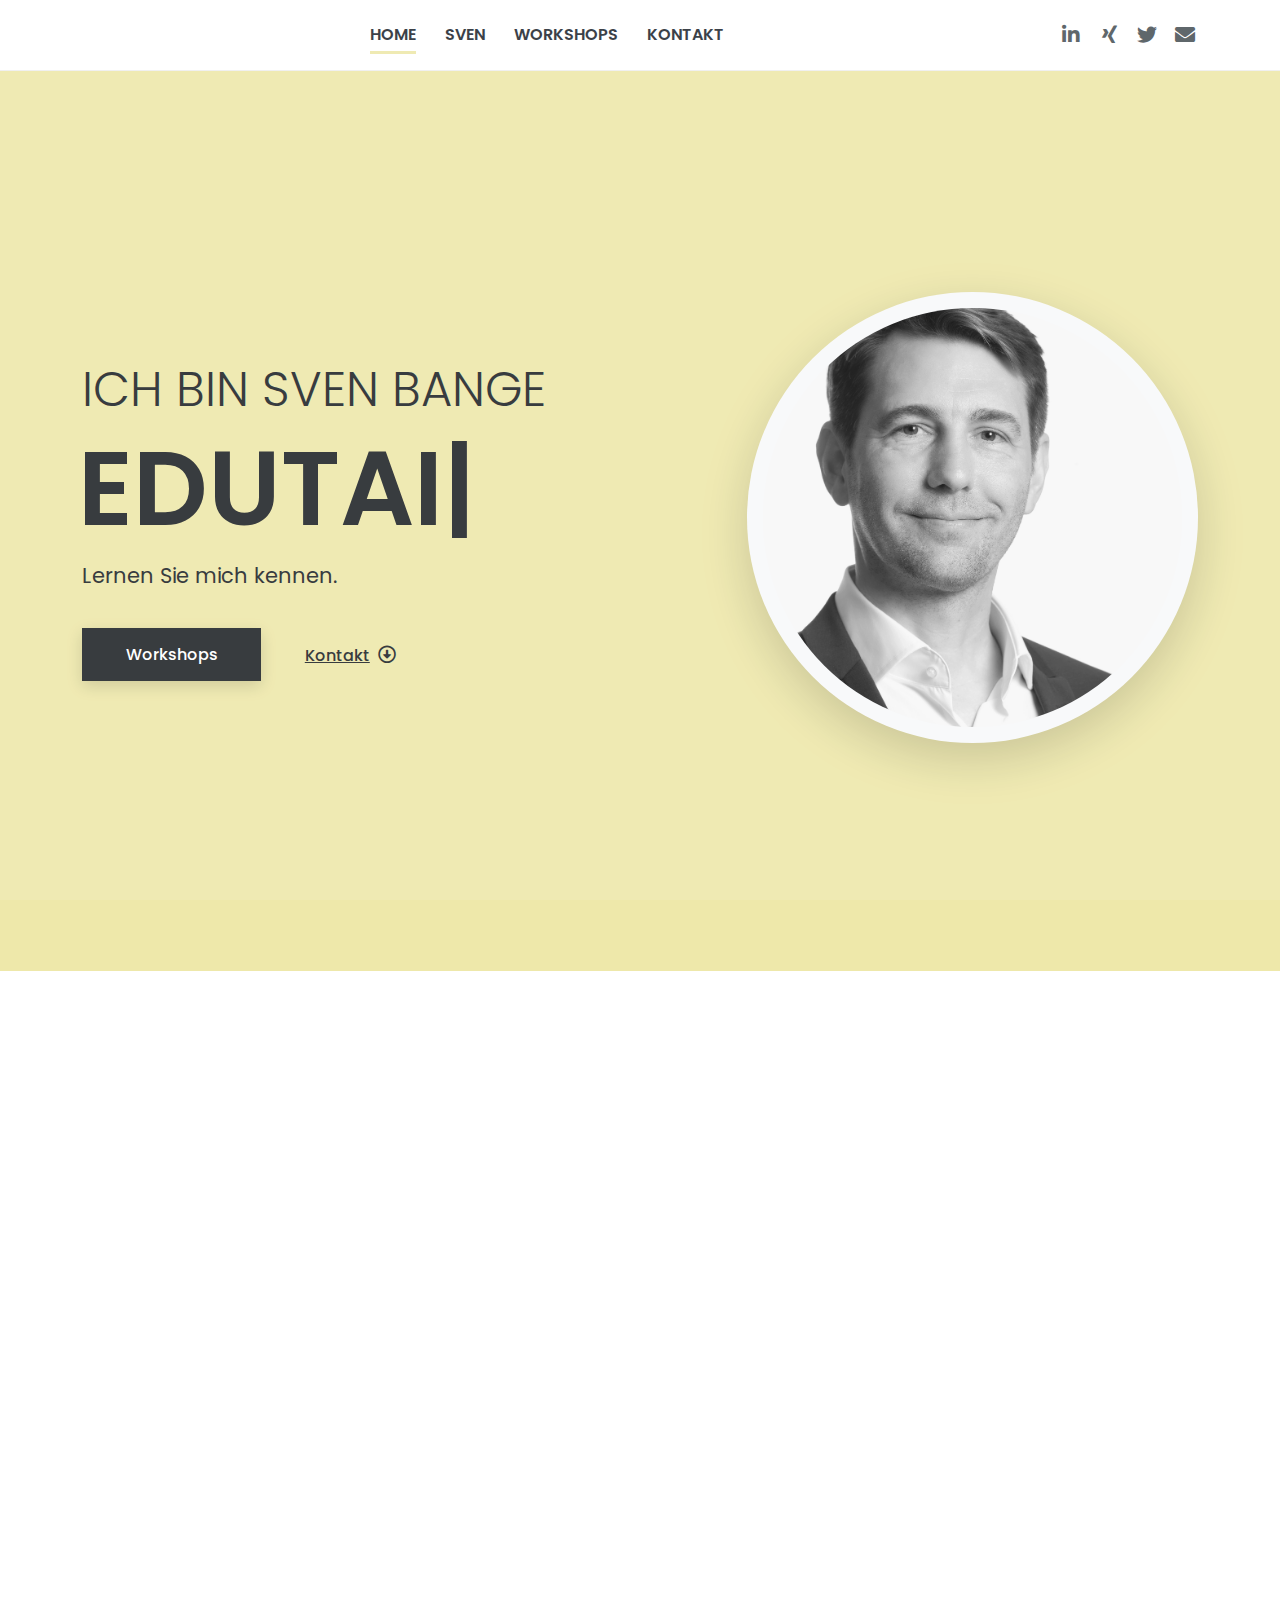
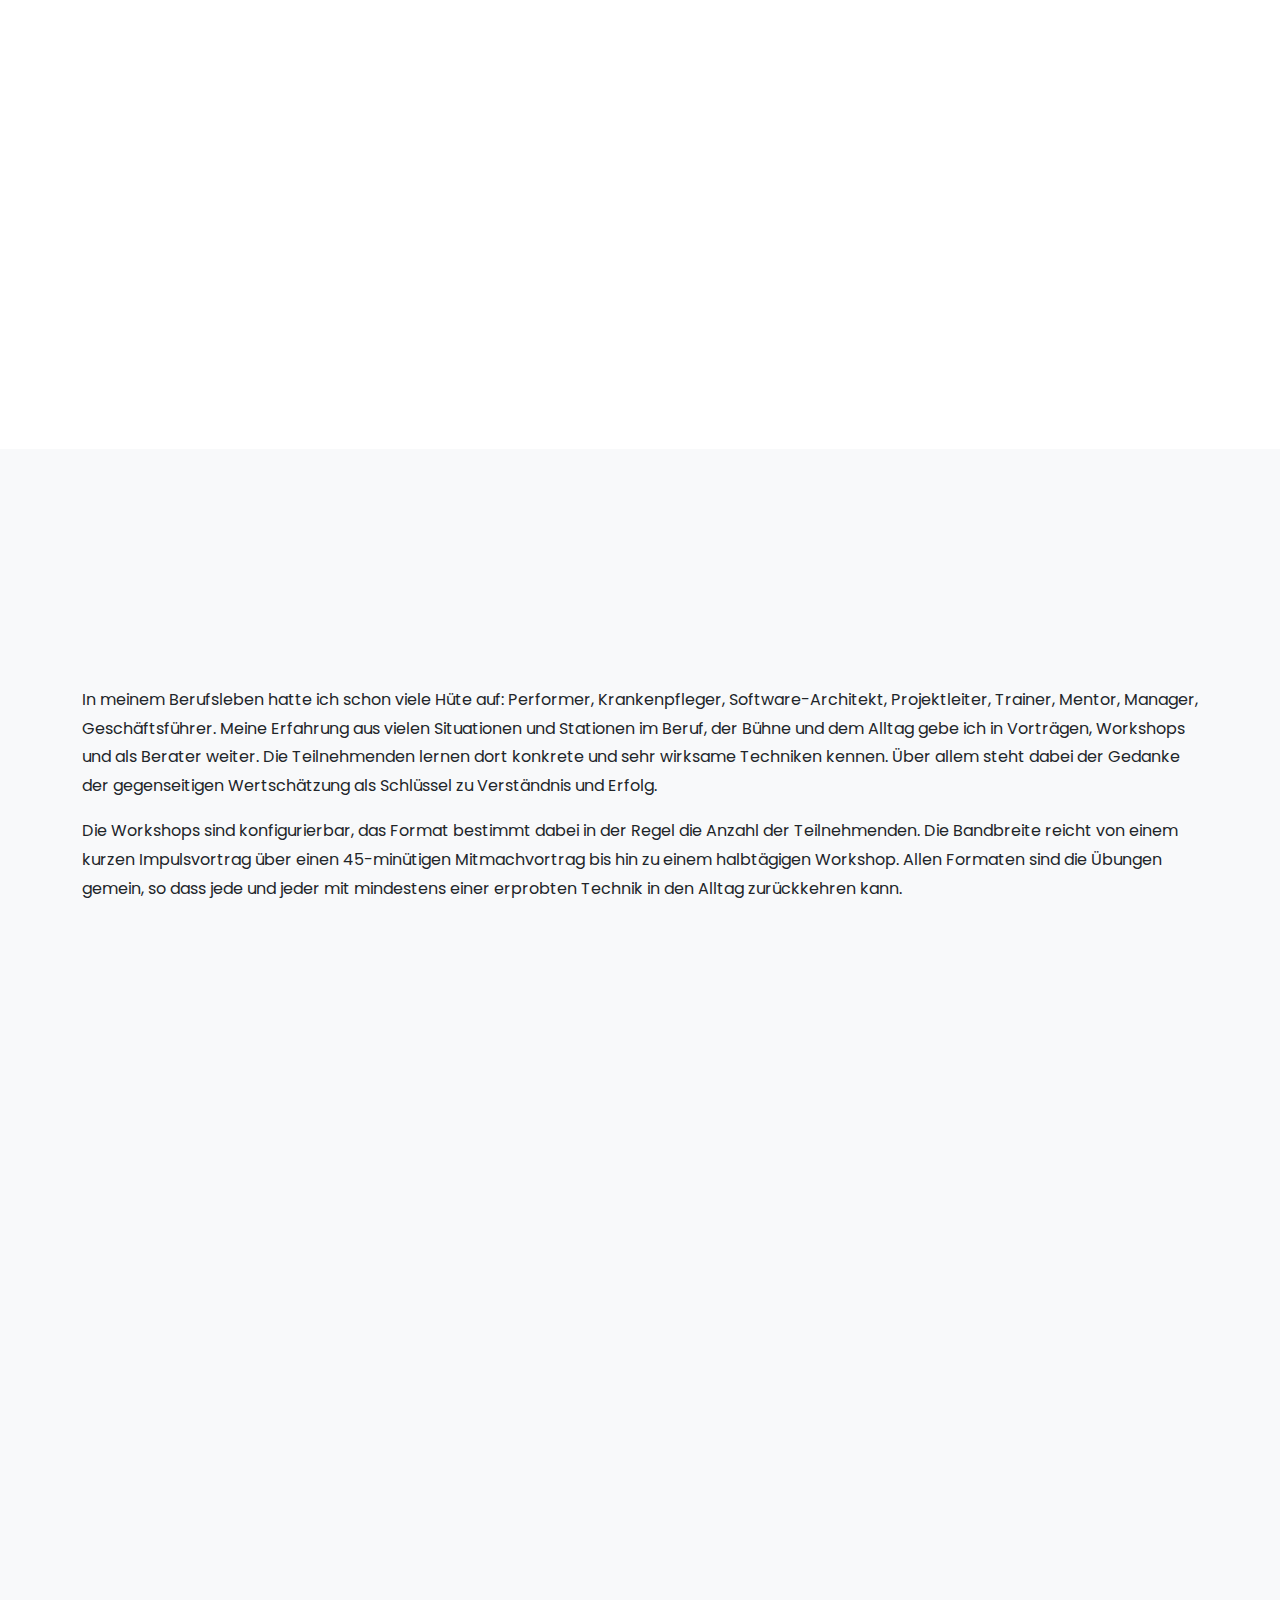
<file: index.html>
<!DOCTYPE html>
<html lang="de">
<head>
<meta charset="UTF-8" />
<meta http-equiv="X-UA-Compatible" content="IE=edge">
<meta name="viewport" content="width=device-width, initial-scale=1, minimum-scale=1.0, shrink-to-fit=no">
<link href="images/favicon.ico" rel="icon" />
<title>Sven Bange, Workshops und Beratung</title>
<meta name="description" content="Workshops zu angewandter Mnemotechnik im Berufsalltag">
<meta name="author" content="Sven Bange">

<!-- Web Fonts -->
<link rel="stylesheet" href="/css/fonts.css" type="text/css">	

<!-- Stylesheet
============================== -->
<!-- Animate -->
<link rel="stylesheet" type="text/css" href="vendor/animate/animate.min.css" />
<!-- Bootstrap -->
<link rel="stylesheet" type="text/css" href="vendor/bootstrap/css/bootstrap.min.css" />
<!-- Font Awesome Icon -->
<link rel="stylesheet" type="text/css" href="vendor/font-awesome/css/all.min.css" />
<!-- Custom Stylesheet -->
<link rel="stylesheet" type="text/css" href="css/stylesheet.css" />
<!-- Change to custom color -->
<link rel="stylesheet" type="text/css" href="css/color-pale-golden-rod.css" />
</head>

<body data-bs-spy="scroll" data-bs-target=".navbar" data-bs-offset="70">

<!-- Preloader -->
<div class="preloader">
  <div class="lds-ellipsis">
    <div></div>
    <div></div>
    <div></div>
    <div></div>
  </div>
</div>
<!-- Preloader End --> 

<!-- Document Wrapper   
=============================== -->
<div id="main-wrapper"> 
 
  <!-- Header -->
  <header id="header" class="sticky-top-slide"> 
    <nav class="primary-menu navbar navbar-expand-lg text-uppercase navbar-line-under-text fw-600">
      <div class="container position-relative">
        <div class="col col-lg-10 navbar-accordion px-0">
          <button class="navbar-toggler ms-auto" type="button" data-bs-toggle="collapse" data-bs-target="#header-nav"><span></span><span></span><span></span></button>
          <div id="header-nav" class="collapse navbar-collapse justify-content-center">
            <ul class="navbar-nav">
              <li class="nav-item"><a class="nav-link smooth-scroll active" href="#home">Home</a></li>
              <li class="nav-item"><a class="nav-link smooth-scroll" href="#about">Sven</a></li>
              <li class="nav-item"><a class="nav-link smooth-scroll" href="#services">Workshops</a></li>
              <li class="nav-item"><a class="nav-link smooth-scroll" href="#contact">Kontakt</a></li>
            </ul>
          </div>
        </div>
        <div class="col-auto col-lg-2 d-flex justify-content-end ps-0">
          <ul class="social-icons">
            <li class="social-icons-linkedin"><a href="https://www.linkedin.com/in/sbange/" target="_blank" title="linkedin"><i class="fab fa-linkedin-in"></i></a></li>
            <li class="social-icons-xing"><a href="https://www.xing.com/profile/Sven_Bange" target="_blank" title="xing"><i class="fab fa-xing"></i></a></li>
            <li class="social-icons-twitter"><a href="https://twitter.com/sbange" target="_blank" title="twitter"><i class="fab fa-twitter"></i></a></li>
            <li class="social-icons-email"><a href="mailto:hello@svenbange.de" title="email"><i class="fas fa-envelope"></i></a></li>
          </ul>
        </div>
      </div>
    </nav>
  </header>
  <!-- Header End -->
 
  <!-- Content
  ============================================= -->
  <div id="content" role="main"> 
    
    <!-- Intro
    ============================================= -->
    <section id="home" class="bg-primary d-flex fullscreen position-relative py-5">
      <div class="container my-auto py-4">
        <div class="row">
          <div class="col-lg-7 text-center text-lg-start align-self-center order-1 order-lg-0 wow fadeIn">
            <h1 class="text-12 fw-300 mb-0 text-uppercase">Ich bin Sven Bange</h1>
            <div class="typed-strings">
              <p>Edutainer</p>
              <p>Consultant</p>
              <p>Trainer</p>
            </div>
            <h2 class="text-21 fw-600 text-uppercase mb-0 ms-n1"><span class="typed"></span></h2>
            <p class="text-5">Lernen Sie mich kennen.</p>
            <a href="#services" class="btn btn-dark rounded-0 smooth-scroll mt-3">Workshops</a><a href="#contact" class="btn btn-link text-dark smooth-scroll mt-3">Kontakt<span class="text-4 ms-2"><i class="far fa-arrow-alt-circle-down"></i></span></a>
	  </div>
          <div class="col-lg-5 text-center align-self-center mb-4 mb-lg-0 order-0 order-lg-1">
            <div class="bg-light rounded-pill d-inline-block p-3 shadow-lg wow zoomIn"> <img class="img-fluid rounded-pill d-block" src="images/svenbange.jpg" title="Sven Bange" alt="Portrait Sven Bange"></div>
          </div>
        </div>
      </div>
    </section>
    <!-- Intro end --> 

    <!-- About
    ============================================= -->
    <section id="about" class="section">
      <div class="container"> 
        <!-- Heading -->
        <p class="text-center mb-2 wow fadeInUp"><span class="bg-primary text-dark px-2">Woher komme ich?</span></p>
        <h2 class="text-10 fw-600 text-center mb-5 wow fadeInUp">Mein Hintergrund</h2>
        <!-- Heading end-->
        
        <div class="row mt-5">
          <div class="col-lg-8 text-center text-lg-start wow fadeInUp">
            <h2 class="text-8 fw-400 mb-3">Hallo, ich bin <span class="fw-700 border-bottom border-3 border-primary">Sven Bange</span></h2>
            <p class="text-5 mt-4">Ich arbeite an der Schnittstelle zwischen Business, Technik und Entertainment. Aktuell konzentriere ich mich auf Vorträge und Workshops, die zeigen, wie diese zunächst so unterschiedlich erscheinenden Welten miteinander zusammenhängen und voneinander profitieren können.</p>
            <p class="text-5">Mit fast 25 Jahren Erfahrung in verteilten Software-Systemen und E-Commerce verfüge ich über ein tiefes Verständnis der wirtschaftlichen, kulturellen und technischen Aspekte dieser Bereiche&sup1;.</p>
            <p class="text-5">Seit meiner Jugend bin ich, mit wechselnder Intensität, auch Zauber- und Gedächtniskünstler, Jongleur und Feuerschlucker. Ich trete professionell bei Firmen- und Privatveranstaltungen sowie im Theater auf. Die Techniken, die ich so erlernt habe, verschafften mir im Laufe der Jahre einen „fairen Vorteil“ in der Berufswelt</p>
          </div>
          <div class="col-lg-4 mt-4 mt-lg-0 wow fadeInUp" data-wow-delay="0.2s">
            <div class="featured-box style-4">
              <div class="featured-box-icon text-12 fw-600 bg-primary rounded-circle"><span class="wow heartBeat" data-wow-delay="1.3s">500+ <span class="text-10 fw-600">Auftritte</span></span></div>
              <h3 class="text-7">&nbsp;</h3>
            </div>
          </div>
        </div>
        <div class="row gy-3 mt-4">
          <div class="col-12 col-lg-12 wow fadeInUp">
            <p class="text-muted fw-500 mb-0">&sup1; Ich interessiere mich für soziotechnische Systeme und Delivery Flow und bin immer an Gesprächen über technische und geschäftliche Problemstellungen interessiert. Gerne auf <a href="https://www.linkedin.com/in/sbange/" target="_blank">LinkedIn</a> oder direkt per <a href="mailto:hello@svenbange.de">Email</a>.</p>
          </div>
        </div>
      </div>
    </section>
    <!-- About end --> 
   
    <!-- Services
    ============================================= -->
    <section id="services" class="section bg-light">
      <div class="container"> 
        <!-- Heading -->
        <p class=" text-center mb-2 wow fadeInUp"><span class="bg-primary text-dark px-2">Was biete ich an?</span></p>
        <h2 class="text-10 fw-600 text-center mb-5 wow fadeInUp">Workshops mit bleibenden Ergebnissen</h2>
        <p>In meinem Berufsleben hatte ich schon viele Hüte auf: Performer, Krankenpfleger, Software-Architekt, Projektleiter, Trainer, Mentor, Manager, Geschäftsführer. Meine Erfahrung aus vielen Situationen und Stationen im Beruf, der Bühne und dem Alltag gebe ich in Vorträgen, Workshops und als Berater weiter. Die Teilnehmenden lernen dort konkrete und sehr wirksame Techniken kennen. Über allem steht dabei der Gedanke der gegenseitigen Wertschätzung als Schlüssel zu Verständnis und Erfolg.</p>
        <p>Die Workshops sind konfigurierbar, das Format bestimmt dabei in der Regel die Anzahl der Teilnehmenden. Die Bandbreite reicht von einem kurzen Impulsvortrag über einen 45-minütigen Mitmachvortrag bis hin zu einem halbtägigen Workshop. Allen Formaten sind die Übungen gemein, so dass jede und jeder mit mindestens einer erprobten Technik in den Alltag zurückkehren kann.</p>
        <!-- Heading end-->

        <div class="row gy-5 mt-2">
         <div class="col-sm-6 col-lg-4 wow fadeInUp">
            <div class="featured-box text-center px-md-4">
              <div class="featured-box-icon text-primary text-13"> <i class="fas fa-brain"></i> </div>
              <h3 class="text-6 fw-600 mb-3">Mnemotechnik für den Projektalltag</h3>
              <p class="mb-0">Wie wir uns ganz einfach mehr merken, freier reden und an Namen erinnern können. In diesem Workshop lernen Sie das Prinzip der einfachen, bewussten Gedankenverbindung kennen. Unter Anleitung erinnern Sie sich schon nach kurzer Zeit und ohne Hilfsmittel an Ihre Themen- oder Todo-Listen, halten Vorträge ohne abzulesen und können die neuen Projektteilnehmer auch morgen noch beim Namen nennen. Alles was Sie dazu benötigen, ist etwas Neugier. Dieser Workshop eignet sich auch als kurzer Mitmachvortrag.</p> 
            </div>
          </div>
          <div class="col-sm-6 col-lg-4 wow fadeInUp">
            <div class="featured-box text-center px-md-4">
              <div class="featured-box-icon text-primary text-13"> <i class="fas fa-address-card"></i> </div>
              <h3 class="text-6 fw-600 mb-3">Namensgedächtnis für Erfolg im Beruf</h3>
              <p class=" mb-0">Namen sind persönliche Identität. Die Verwendung des Namens in der Kommunikation ist ein mächtiges Werkzeug, das oft unterschätzt wird. Dabei kann es die Qualität Ihrer Interaktionen erheblich verbessern, weil es Wertschätzung und Bindung ausdrückt und die Aufmerksamkeit Ihres Gegenübers auf Sie zieht. Die Pandemie hat für unsere Fähigkeiten in diesem Kontext, nicht nur bei remote Arbeitenden, einen erheblichen Rückschritt bedeutet. Dieser Workshop konzentriert sich auf das strukturierte Erinnern an Namen und die erweiterten Möglichkeiten eines guten Personengedächtnisses, authentisch und wirksam.</p>
            </div>
          </div>
          <div class="col-sm-6 col-lg-4 wow fadeInUp">
            <div class="featured-box text-center px-md-4">
              <div class="featured-box-icon text-primary text-13"> <i class="fas fa-bullhorn"></i> </div>
              <h3 class="text-6 fw-600 mb-3">Freie Rede für Vorträge und Präsentationen</h3>
              <p class="mb-0">Gelungene Präsentationen hängen stärker vom Auftreten ab, als von den eigentlichen Inhalten. Die freie Rede erlaubt Ihnen eine direkte Verbindung zu Ihrem Publikum und ermöglicht erst den effektiven Einsatz zahlreicher Stilmittel. In diesem Workshop erlernen die Teilnehmenden verschiedene Techniken, um auch längere Vorträge ohne Ablesen, PowerPoint-Textwüsten oder die Hilfe von Cue Cards zu halten. Die Vorbereitung konkreter Reden oder Vorträge ist möglich und erwünscht.</p>
            </div>
          </div>
        </div>
      </div>
    </section>
    <!-- Services end --> 

    <!-- Call to Action
    ============================================= -->
    <section>
      <div class="hero-wrap">
        <div class="hero-mask opacity-8 bg-dark"></div>
        <div class="hero-bg parallax" style="background-image:url('images/intro-bg-2.jpg');"></div>
        <div class="hero-content section">
          <div class="container text-center py-2 wow fadeInUp">
            <h2 class="text-10 fw-600 text-white mb-5">Möchten Sie mit mir arbeiten?</h2>
            <a href="#contact" class="btn btn-primary rounded-0 smooth-scroll wow rubberBand" data-wow-delay="1s">Buchen Sie mich!</a> </div>
        </div>
      </div>
    </section>
    <!-- Call to Action end --> 
    
    <!-- Contact Me
    ============================================= -->
    <section id="contact" class="section bg-primary">
      <div class="container">
        <div class="row">
          <div class="col-lg-5 text-center text-lg-start wow fadeInUp">
            <h2 class="text-10 fw-600 mb-5">Nehmen Sie Kontakt auf!</h2>
            <p class="text-5 mb-5">Lassen Sie uns zusammen arbeiten und gestalten: Veranstaltungen, Fortbildungen, Team-Events.</p>
            <h3 class="text-5 fw-600">Email:</h3>
            <p class="text-4"><a href="mailto:hello@svenbange.de" class="text-dark text-decoration-none">hello@svenbange.de</a></p>
            <h3 class="text-5 fw-600">Telefon:</h3>
            <p class="text-4"><a href="tel:+491778383277" class="text-dark text-decoration-none">+49 177 8383 277</a></p>
            <ul class="social-icons social-icons-lg justify-content-center justify-content-lg-start mt-5">
              <li class="social-icons-linkedin"><a href="https://www.linkedin.com/in/sbange/" target="_blank" title="linkedin"><i class="fab fa-linkedin-in"></i></a></li>
              <li class="social-icons-xing"><a href="https://www.xing.com/profile/Sven_Bange" target="_blank" title="xing"><i class="fab fa-xing"></i></a></li>
              <li class="social-icons-twitter"><a href="https://twitter.com/sbange" target="_blank" title="twitter"><i class="fab fa-twitter"></i></a></li>
              <li class="social-icons-email"><a href="mailto:hello@svenbange.de" target="_blank" title="email"><i class="fas fa-envelope"></i></a></li>
            </ul>
          </div>
        </div>
      </div>
    </section>
    <!-- Contact Me end --> 
    
  </div>
  <!-- Content end --> 
  
  <!-- Footer
  ============================================= -->
  <footer id="footer" class="section bg-dark text-white">
    <div class="container">
      <div class="row">
        <div class="col-lg-6 text-center text-lg-start wow fadeInUp">
          <p class="mb-2 mb-lg-0">Copyright © 2023 <a class="fw-600" href="#">Sven Bange</a></p>
        </div>
        <div class="col-lg-6 wow fadeInUp">
          <p class="mb-0 text-center text-lg-end"><a class="fw-600" href="impressum.html">Impressum</a> | <a class="fw-600" href="datenschutz.html">Datenschutz</a></p>
        </div>
      </div>
    </div>
  </footer>
  <!-- Footer end --> 
  
</div>
<!-- Document Wrapper end --> 

<!-- Back to Top
============================================= --> 
<a id="back-to-top" class="rounded-circle" data-bs-toggle="tooltip" title="Back to Top" href="javascript:void(0)"><i class="fas fa-arrow-up"></i></a> 

<!-- JavaScript --> 
<script src="vendor/jquery/jquery.min.js"></script> 
<script src="vendor/bootstrap/js/bootstrap.bundle.min.js"></script> 
<!-- Easing --> 
<script src="vendor/jquery.easing/jquery.easing.min.js"></script> 
<!-- Appear --> 
<script src="vendor/jquery.appear/jquery.appear.min.js"></script> 
<!-- WOW animation --> 
<script src="vendor/wow/wow.min.js"></script> 
<!-- Images Loaded --> 
<script src="vendor/imagesloaded/imagesloaded.pkgd.min.js"></script> 
<!-- Typed --> 
<script src="vendor/typed/typed.min.js"></script> 
<!-- Parallax Bg --> 
<script src="vendor/parallaxie/parallaxie.min.js"></script> 
<!-- Custom Script --> 
<script src="js/theme.js"></script>
</body>
</html>
</file>
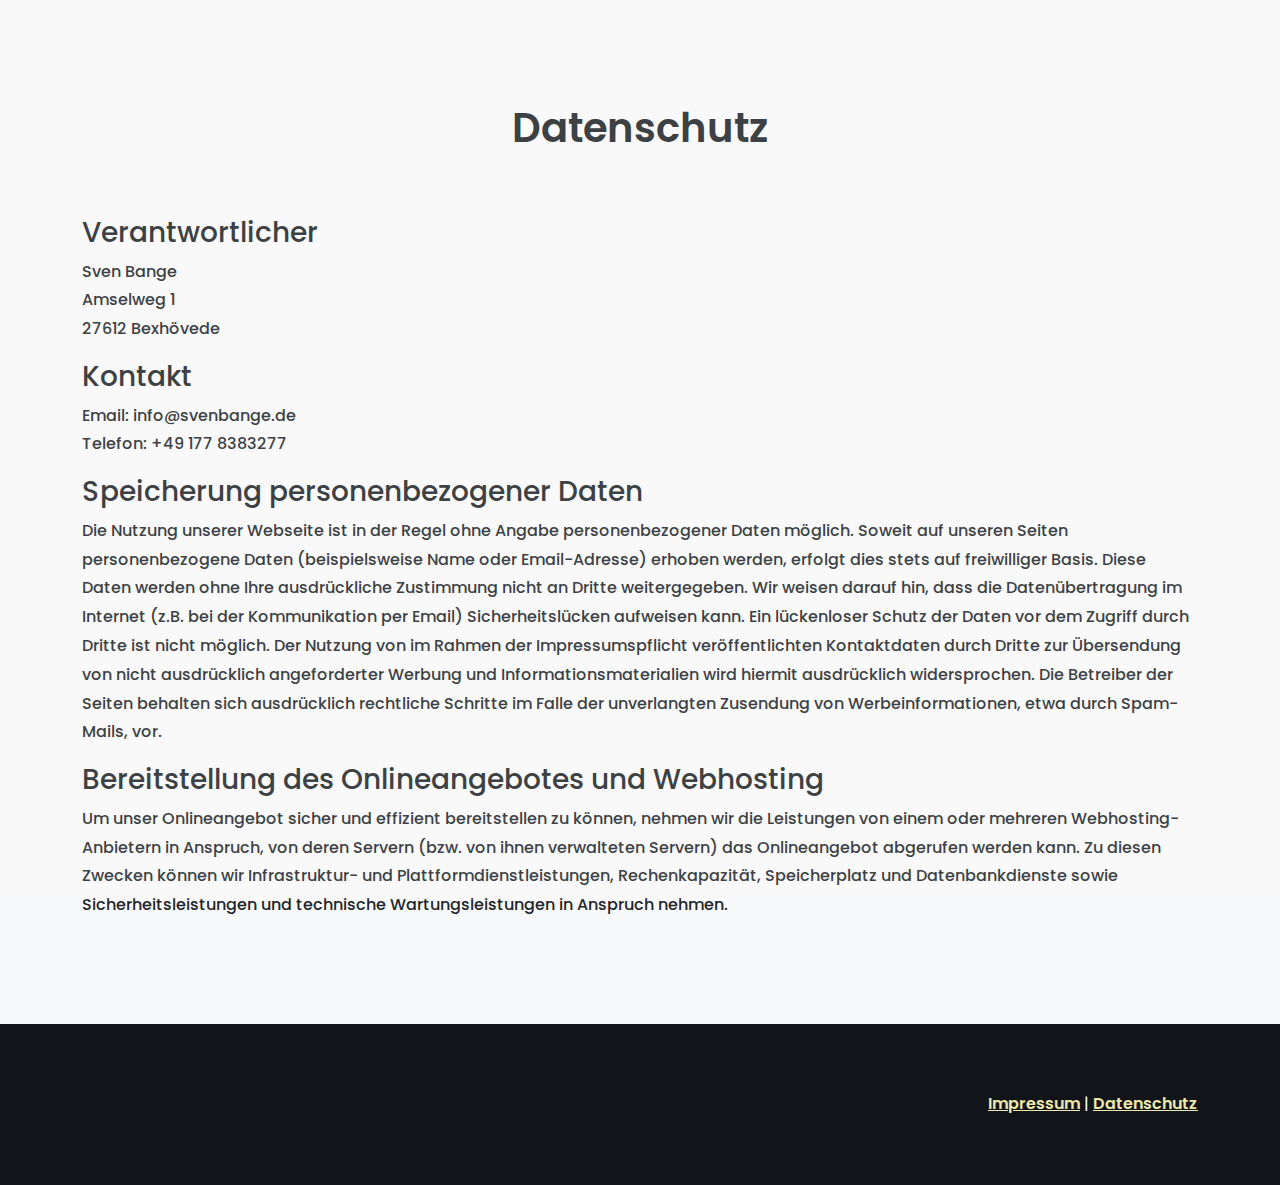
<file: datenschutz.html>
<!DOCTYPE html>
<html lang="de">
<head>
<meta charset="UTF-8" />
<meta http-equiv="X-UA-Compatible" content="IE=edge">
<meta name="viewport" content="width=device-width, initial-scale=1, minimum-scale=1.0, shrink-to-fit=no">
<link href="images/favicon.ico" rel="icon" />
<title>Sven Bange, Workshops und Beratung</title>
<meta name="description" content="Workshops zu angewandter Mnemotechnik im Berufsalltag">
<meta name="author" content="Sven Bange">

<!-- Web Fonts -->
<link rel="stylesheet" href="/css/fonts.css" type="text/css">	

<!-- Stylesheet
============================== -->
<!-- Animate -->
<link rel="stylesheet" type="text/css" href="vendor/animate/animate.min.css" />
<!-- Bootstrap -->
<link rel="stylesheet" type="text/css" href="vendor/bootstrap/css/bootstrap.min.css" />
<!-- Font Awesome Icon -->
<link rel="stylesheet" type="text/css" href="vendor/font-awesome/css/all.min.css" />
<!-- Custom Stylesheet -->
<link rel="stylesheet" type="text/css" href="css/stylesheet.css" />
<!-- Change to custom color -->
<link rel="stylesheet" type="text/css" href="css/color-pale-golden-rod.css" />
</head>

<body data-bs-spy="scroll" data-bs-target=".navbar" data-bs-offset="70">

<!-- Preloader -->
<div class="preloader">
  <div class="lds-ellipsis">
    <div></div>
    <div></div>
    <div></div>
    <div></div>
  </div>
</div>
<!-- Preloader End --> 

<!-- Document Wrapper   
=============================== -->
<div id="main-wrapper"> 
 

 
  <!-- Content
  ============================================= -->
  <div id="content" role="main"> 
    

    <!-- About
    ============================================= -->
    <section id="about" class="section bg-light">
      <div class="container"> 
        <!-- Heading -->
        <h2 class="text-10 fw-600 text-center mb-5">Datenschutz</h2>
        <!-- Heading end-->
        
        <div class="row gy-3 mt-4">
          <div class="col-12 col-lg-12">
            <h3>Verantwortlicher</h3>
            <p class="fw-500 mb-0">Sven Bange</p>
            <p class="fw-500 mb-0">Amselweg 1</p>
            <p class="fw-500 mb-0">27612 Bexhövede</p>
          </div>
          <div class="col-12 col-lg-12">
            <h3>Kontakt</h3>
            <p class="fw-500 mb-0">Email: info@svenbange.de</p>
            <p class="fw-500 mb-0">Telefon: +49 177 8383277</p>
          </div>
          <div class="col-12 col-lg-12">
            <h3>Speicherung personenbezogener Daten</h3>
            <p class="fw-500 mb-0">
Die Nutzung unserer Webseite ist in der Regel ohne Angabe personenbezogener Daten möglich. Soweit auf unseren Seiten personenbezogene Daten (beispielsweise Name oder Email-Adresse) erhoben werden, erfolgt dies stets auf freiwilliger Basis. Diese Daten werden ohne Ihre ausdrückliche Zustimmung nicht an Dritte weitergegeben.
Wir weisen darauf hin, dass die Datenübertragung im Internet (z.B. bei der Kommunikation per Email) Sicherheitslücken aufweisen kann. Ein lückenloser Schutz der Daten vor dem Zugriff durch Dritte ist nicht möglich.
Der Nutzung von im Rahmen der Impressumspflicht veröffentlichten Kontaktdaten durch Dritte zur Übersendung von nicht ausdrücklich angeforderter Werbung und Informationsmaterialien wird hiermit ausdrücklich widersprochen. Die Betreiber der Seiten behalten sich ausdrücklich rechtliche Schritte im Falle der unverlangten Zusendung von Werbeinformationen, etwa durch Spam-Mails, vor.
            </p>
          </div>
          <div class="col-12 col-lg-12">
            <h3>Bereitstellung des Onlineangebotes und Webhosting</h3>
            <p class="fw-500 mb-0">
Um unser Onlineangebot sicher und effizient bereitstellen zu können, nehmen wir die Leistungen von einem oder mehreren Webhosting-Anbietern in Anspruch, von deren Servern (bzw. von ihnen verwalteten Servern) das Onlineangebot abgerufen werden kann. Zu diesen Zwecken können wir Infrastruktur- und Plattformdienstleistungen, Rechenkapazität, Speicherplatz und Datenbankdienste sowie Sicherheitsleistungen und technische Wartungsleistungen in Anspruch nehmen.
          </p>
          </div>
        </div>
      </div>
    </section>
    <!-- About end --> 
 
  <!-- Footer
  ============================================= -->
  <footer id="footer" class="section bg-dark text-white">
    <div class="container">
      <div class="row">
        <div class="col-lg-6 text-center text-lg-start wow fadeInUp">
          <p class="mb-2 mb-lg-0">Copyright © 2023 <a class="fw-600" href="/">Sven Bange</a></p>
        </div>
        <div class="col-lg-6">
          <p class="mb-0 text-center text-lg-end"><a class="fw-600" href="impressum.html">Impressum</a> | <a class="fw-600" href="datenschutz.html">Datenschutz</a></p>
        </div>
      </div>
    </div>
  </footer>
  <!-- Footer end --> 
  
</div>
<!-- Document Wrapper end --> 

<!-- JavaScript --> 
<script src="vendor/jquery/jquery.min.js"></script> 
<script src="vendor/bootstrap/js/bootstrap.bundle.min.js"></script> 
<!-- Easing --> 
<script src="vendor/jquery.easing/jquery.easing.min.js"></script> 
<!-- Appear --> 
<script src="vendor/jquery.appear/jquery.appear.min.js"></script> 
<!-- WOW animation --> 
<script src="vendor/wow/wow.min.js"></script> 
<!-- Images Loaded --> 
<script src="vendor/imagesloaded/imagesloaded.pkgd.min.js"></script> 
<!-- Typed --> 
<script src="vendor/typed/typed.min.js"></script> 
<!-- Custom Script --> 
<script src="js/theme.js"></script>
</body>
</html>
</file>
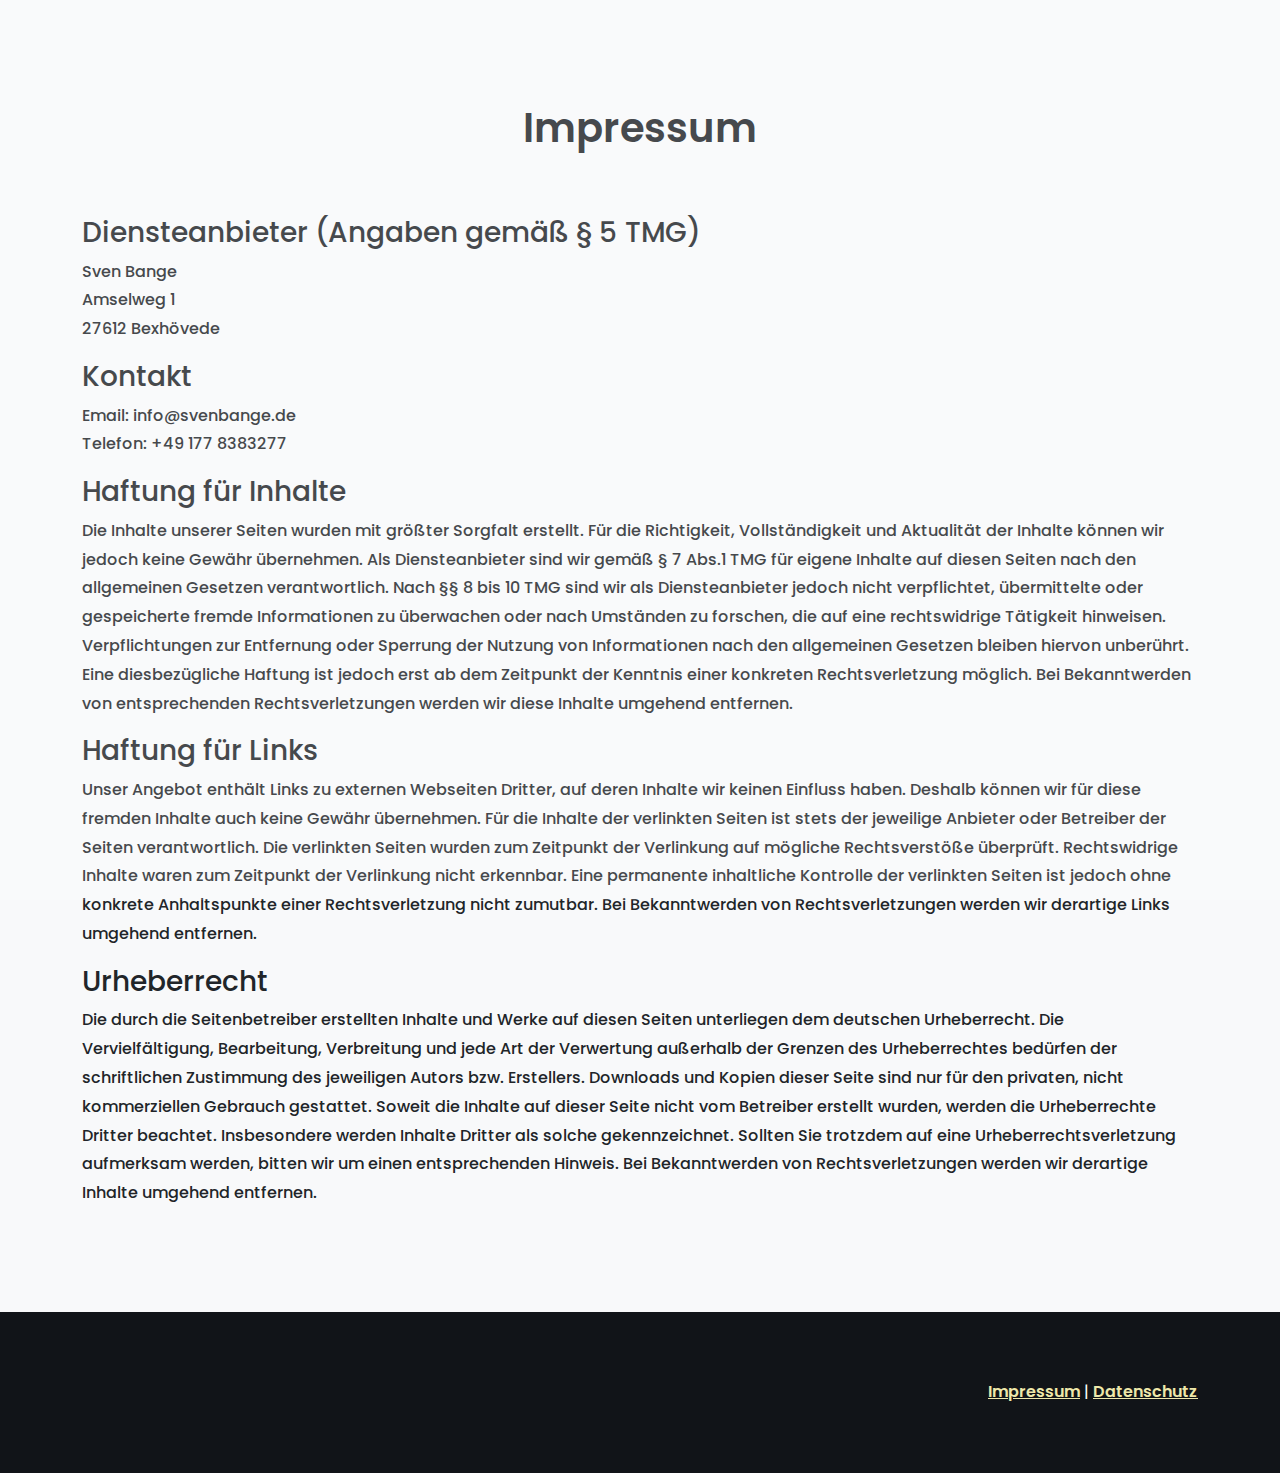
<file: impressum.html>
<!DOCTYPE html>
<html lang="de">
<head>
<meta charset="UTF-8" />
<meta http-equiv="X-UA-Compatible" content="IE=edge">
<meta name="viewport" content="width=device-width, initial-scale=1, minimum-scale=1.0, shrink-to-fit=no">
<link href="images/favicon.ico" rel="icon" />
<title>Sven Bange, Workshops und Beratung</title>
<meta name="description" content="Workshops zu angewandter Mnemotechnik im Berufsalltag">
<meta name="author" content="Sven Bange">

<!-- Web Fonts -->
<link rel="stylesheet" href="/css/fonts.css" type="text/css">	
  
<!-- Stylesheet
============================== -->
<!-- Animate -->
<link rel="stylesheet" type="text/css" href="vendor/animate/animate.min.css" />
<!-- Bootstrap -->
<link rel="stylesheet" type="text/css" href="vendor/bootstrap/css/bootstrap.min.css" />
<!-- Font Awesome Icon -->
<link rel="stylesheet" type="text/css" href="vendor/font-awesome/css/all.min.css" />
<!-- Custom Stylesheet -->
<link rel="stylesheet" type="text/css" href="css/stylesheet.css" />
<!-- Change to custom color -->
<link rel="stylesheet" type="text/css" href="css/color-pale-golden-rod.css" />
</head>

<body data-bs-spy="scroll" data-bs-target=".navbar" data-bs-offset="70">

<!-- Preloader -->
<div class="preloader">
  <div class="lds-ellipsis">
    <div></div>
    <div></div>
    <div></div>
    <div></div>
  </div>
</div>
<!-- Preloader End --> 

<!-- Document Wrapper   
=============================== -->
<div id="main-wrapper"> 
  
  <!-- Content
  ============================================= -->
  <div id="content" role="main"> 
    

    <!-- About
    ============================================= -->
    <section id="about" class="section bg-light">
      <div class="container"> 
        <!-- Heading -->
        <h2 class="text-10 fw-600 text-center mb-5">Impressum</h2>
        <!-- Heading end-->
        
        <div class="row gy-3 mt-4">
          <div class="col-12 col-lg-12">
            <h3>Diensteanbieter (Angaben gemäß § 5 TMG)</h3>
            <p class="fw-500 mb-0">Sven Bange</p>
            <p class="fw-500 mb-0">Amselweg 1</p>
            <p class="fw-500 mb-0">27612 Bexhövede</p>
          </div>
          <div class="col-12 col-lg-12">
            <h3>Kontakt</h3>
            <p class="fw-500 mb-0">Email: info@svenbange.de</p>
            <p class="fw-500 mb-0">Telefon: +49 177 8383277</p>
          </div>
          <div class="col-12 col-lg-12">
            <h3>Haftung für Inhalte</h3>
            <p class="fw-500 mb-0">
Die Inhalte unserer Seiten wurden mit größter Sorgfalt erstellt. Für die Richtigkeit, Vollständigkeit und Aktualität der Inhalte können wir jedoch keine Gewähr übernehmen. Als Diensteanbieter sind wir gemäß § 7 Abs.1 TMG für eigene Inhalte auf diesen Seiten nach den allgemeinen Gesetzen verantwortlich. Nach §§ 8 bis 10 TMG sind wir als Diensteanbieter jedoch nicht verpflichtet, übermittelte oder gespeicherte fremde Informationen zu überwachen oder nach Umständen zu forschen, die auf eine rechtswidrige Tätigkeit hinweisen. Verpflichtungen zur Entfernung oder Sperrung der Nutzung von Informationen nach den allgemeinen Gesetzen bleiben hiervon unberührt. Eine diesbezügliche Haftung ist jedoch erst ab dem Zeitpunkt der Kenntnis einer konkreten Rechtsverletzung möglich. Bei Bekanntwerden von entsprechenden Rechtsverletzungen werden wir diese Inhalte umgehend entfernen.
            </p>
          </div>
          <div class="col-12 col-lg-12">
            <h3>Haftung für Links</h3>
            <p class="fw-500 mb-0">
Unser Angebot enthält Links zu externen Webseiten Dritter, auf deren Inhalte wir keinen Einfluss haben. Deshalb können wir für diese fremden Inhalte auch keine Gewähr übernehmen. Für die Inhalte der verlinkten Seiten ist stets der jeweilige Anbieter oder Betreiber der Seiten verantwortlich. Die verlinkten Seiten wurden zum Zeitpunkt der Verlinkung auf mögliche Rechtsverstöße überprüft. Rechtswidrige Inhalte waren zum Zeitpunkt der Verlinkung nicht erkennbar. Eine permanente inhaltliche Kontrolle der verlinkten Seiten ist jedoch ohne konkrete Anhaltspunkte einer Rechtsverletzung nicht zumutbar. Bei Bekanntwerden von Rechtsverletzungen werden wir derartige Links umgehend entfernen.
            </p>
          </div>
          <div class="col-12 col-lg-12">
            <h3>Urheberrecht</h3>
            <p class="fw-500 mb-0">
Die durch die Seitenbetreiber erstellten Inhalte und Werke auf diesen Seiten unterliegen dem deutschen Urheberrecht. Die Vervielfältigung, Bearbeitung, Verbreitung und jede Art der Verwertung außerhalb der Grenzen des Urheberrechtes bedürfen der schriftlichen Zustimmung des jeweiligen Autors bzw. Erstellers. Downloads und Kopien dieser Seite sind nur für den privaten, nicht kommerziellen Gebrauch gestattet. Soweit die Inhalte auf dieser Seite nicht vom Betreiber erstellt wurden, werden die Urheberrechte Dritter beachtet. Insbesondere werden Inhalte Dritter als solche gekennzeichnet. Sollten Sie trotzdem auf eine Urheberrechtsverletzung aufmerksam werden, bitten wir um einen entsprechenden Hinweis. Bei Bekanntwerden von Rechtsverletzungen werden wir derartige Inhalte umgehend entfernen.
            </p>
          </div>
        </div>
      </div>
    </section>
    <!-- About end --> 
 
  <!-- Footer
  ============================================= -->
  <footer id="footer" class="section bg-dark text-white">
    <div class="container">
      <div class="row">
        <div class="col-lg-6 text-center text-lg-start wow fadeInUp">
          <p class="mb-2 mb-lg-0">Copyright © 2023 <a class="fw-600" href="/">Sven Bange</a></p>
        </div>
        <div class="col-lg-6">
          <p class="mb-0 text-center text-lg-end"><a class="fw-600" href="impressum.html">Impressum</a> | <a class="fw-600" href="datenschutz.html">Datenschutz</a></p>
        </div>
      </div>
    </div>
  </footer>
  <!-- Footer end --> 
  
</div>
<!-- Document Wrapper end --> 

<!-- JavaScript --> 
<script src="vendor/jquery/jquery.min.js"></script> 
<script src="vendor/bootstrap/js/bootstrap.bundle.min.js"></script> 
<!-- Easing --> 
<script src="vendor/jquery.easing/jquery.easing.min.js"></script> 
<!-- Appear --> 
<script src="vendor/jquery.appear/jquery.appear.min.js"></script> 
<!-- WOW animation --> 
<script src="vendor/wow/wow.min.js"></script> 
<!-- Images Loaded --> 
<script src="vendor/imagesloaded/imagesloaded.pkgd.min.js"></script> 
<!-- Typed --> 
<script src="vendor/typed/typed.min.js"></script> 
<!-- Custom Script --> 
<script src="js/theme.js"></script>
</body>
</html>
</file>
<file: css/fonts.css>
/* poppins-100 - latin */
@font-face {
  font-display: swap; /* Check https://developer.mozilla.org/en-US/docs/Web/CSS/@font-face/font-display for other options. */
  font-family: 'Poppins';
  font-style: normal;
  font-weight: 100;
  src: url('/vendor/poppins/poppins-v20-latin-100.woff2') format('woff2'); /* Chrome 36+, Opera 23+, Firefox 39+, Safari 12+, iOS 10+ */
}
/* poppins-200 - latin */
@font-face {
  font-display: swap; /* Check https://developer.mozilla.org/en-US/docs/Web/CSS/@font-face/font-display for other options. */
  font-family: 'Poppins';
  font-style: normal;
  font-weight: 200;
  src: url('/vendor/poppins/poppins-v20-latin-200.woff2') format('woff2'); /* Chrome 36+, Opera 23+, Firefox 39+, Safari 12+, iOS 10+ */
}
/* poppins-300 - latin */
@font-face {
  font-display: swap; /* Check https://developer.mozilla.org/en-US/docs/Web/CSS/@font-face/font-display for other options. */
  font-family: 'Poppins';
  font-style: normal;
  font-weight: 300;
  src: url('/vendor/poppins/poppins-v20-latin-300.woff2') format('woff2'); /* Chrome 36+, Opera 23+, Firefox 39+, Safari 12+, iOS 10+ */
}
/* poppins-regular - latin */
@font-face {
  font-display: swap; /* Check https://developer.mozilla.org/en-US/docs/Web/CSS/@font-face/font-display for other options. */
  font-family: 'Poppins';
  font-style: normal;
  font-weight: 400;
  src: url('/vendor/poppins/poppins-v20-latin-regular.woff2') format('woff2'); /* Chrome 36+, Opera 23+, Firefox 39+, Safari 12+, iOS 10+ */
}
/* poppins-500 - latin */
@font-face {
  font-display: swap; /* Check https://developer.mozilla.org/en-US/docs/Web/CSS/@font-face/font-display for other options. */
  font-family: 'Poppins';
  font-style: normal;
  font-weight: 500;
  src: url('/vendor/poppins/poppins-v20-latin-500.woff2') format('woff2'); /* Chrome 36+, Opera 23+, Firefox 39+, Safari 12+, iOS 10+ */
}
/* poppins-600 - latin */
@font-face {
  font-display: swap; /* Check https://developer.mozilla.org/en-US/docs/Web/CSS/@font-face/font-display for other options. */
  font-family: 'Poppins';
  font-style: normal;
  font-weight: 600;
  src: url('/vendor/poppins/poppins-v20-latin-600.woff2') format('woff2'); /* Chrome 36+, Opera 23+, Firefox 39+, Safari 12+, iOS 10+ */
}
/* poppins-700 - latin */
@font-face {
  font-display: swap; /* Check https://developer.mozilla.org/en-US/docs/Web/CSS/@font-face/font-display for other options. */
  font-family: 'Poppins';
  font-style: normal;
  font-weight: 700;
  src: url('/vendor/poppins/poppins-v20-latin-700.woff2') format('woff2'); /* Chrome 36+, Opera 23+, Firefox 39+, Safari 12+, iOS 10+ */
}
/* poppins-800 - latin */
@font-face {
  font-display: swap; /* Check https://developer.mozilla.org/en-US/docs/Web/CSS/@font-face/font-display for other options. */
  font-family: 'Poppins';
  font-style: normal;
  font-weight: 800;
  src: url('/vendor/poppins/poppins-v20-latin-800.woff2') format('woff2'); /* Chrome 36+, Opera 23+, Firefox 39+, Safari 12+, iOS 10+ */
}
/* poppins-900 - latin */
@font-face {
  font-display: swap; /* Check https://developer.mozilla.org/en-US/docs/Web/CSS/@font-face/font-display for other options. */
  font-family: 'Poppins';
  font-style: normal;
  font-weight: 900;
  src: url('/vendor/poppins/poppins-v20-latin-900.woff2') format('woff2'); /* Chrome 36+, Opera 23+, Firefox 39+, Safari 12+, iOS 10+ */
}
</file>
<file: css/stylesheet.css>
/*===========================================================

   Template Name: Callum - Personal Portfolio HTML Template
   Author: Harnish Design
   Template URL: http://demo.harnishdesign.net/html/callum
   Author URL: https://themeforest.net/user/harnishdesign
   File Description : Main css file of the template
	
=================================================
  Table of Contents
=================================================

	1. Basic
	2. Helpers Classes
	3. Layouts
	4. Header
		4.1 Navigation
		4.2 Secondary Nav
		4.3 Page Header
	5 Elements
		5.1 Featured Box
		5.2 Team
		5.3 Accordion
		5.4 Nav
		5.5 Tabs
		5.6 Hero Background
		5.7 Owl Carousel
		5.8 Brands Grid
		5.9 Portfolio
		5.10 List Style
	6 Footer
		6.1 Social Icons
		6.2 Back to Top
	7 Extra

=======================================================*/
/* =================================== */
/*  1. Basic Style 
/* =================================== */
body, html {
  height: 100%;
}

body {
  background: #dddddd;
  font-family: "Poppins", sans-serif;
}

/*-------- Preloader --------*/
.preloader {
  position: fixed;
  width: 100%;
  height: 100%;
  z-index: 999999999 !important;
  background-color: #fff;
  top: 0;
  left: 0;
  right: 0;
  bottom: 0;
}

.preloader .lds-ellipsis {
  display: inline-block;
  position: absolute;
  width: 80px;
  height: 80px;
  margin-top: -40px;
  margin-left: -40px;
  top: 50%;
  left: 50%;
}

.preloader .lds-ellipsis div {
  position: absolute;
  top: 33px;
  width: 13px;
  height: 13px;
  border-radius: 50%;
  background: #000;
  animation-timing-function: cubic-bezier(0, 1, 1, 0);
}

.preloader .lds-ellipsis div:nth-child(1) {
  left: 8px;
  animation: lds-ellipsis1 0.6s infinite;
}

.preloader .lds-ellipsis div:nth-child(2) {
  left: 8px;
  animation: lds-ellipsis2 0.6s infinite;
}

.preloader .lds-ellipsis div:nth-child(3) {
  left: 32px;
  animation: lds-ellipsis2 0.6s infinite;
}

.preloader .lds-ellipsis div:nth-child(4) {
  left: 56px;
  animation: lds-ellipsis3 0.6s infinite;
}

.preloader.preloader-dark {
  background-color: #000;
}

.preloader.preloader-dark .lds-ellipsis div {
  background-color: #fff;
}

@keyframes lds-ellipsis1 {
  0% {
    transform: scale(0);
  }
  100% {
    transform: scale(1);
  }
}

@keyframes lds-ellipsis3 {
  0% {
    transform: scale(1);
  }
  100% {
    transform: scale(0);
  }
}

@keyframes lds-ellipsis2 {
  0% {
    transform: translate(0, 0);
  }
  100% {
    transform: translate(24px, 0);
  }
}

/*--- Preloader Magnific Popup ----*/
.mfp-container .preloader {
  background: transparent;
}

.mfp-container .preloader .lds-ellipsis div {
  background: #fff;
}

::selection {
  background: #f5df4e;
  color: #fff;
  text-shadow: none;
}

form {
  padding: 0;
  margin: 0;
  display: inline;
}

img {
  vertical-align: inherit;
}

a, a:focus {
  color: #f5df4e;
  -webkit-transition: all 0.2s ease;
  transition: all 0.2s ease;
}

a:hover, a:active {
  color: #f3d92c;
  text-decoration: none;
  -webkit-transition: all 0.2s ease;
  transition: all 0.2s ease;
}

a:focus, a:active,
.btn.active.focus,
.btn.active:focus,
.btn.focus,
.btn:active.focus,
.btn:active:focus,
.btn:focus,
button:focus,
button:active {
  outline: none;
}

p {
  line-height: 1.8;
}

blockquote {
  border-width: 0 0 0 5px;
  border-style: solid;
  border-color: #eee;
  padding: 10px 20px;
}

.rtl blockquote {
  border-width: 0 5px 0 0px;
}

iframe {
  border: 0 !important;
}

h1, h2, h3, h4, h5, h6 {
  font-family: "Poppins", sans-serif;
}

/* =================================== */
/*  2. Helpers Classes
/* =================================== */
/* Box Shadow */
.shadow-md {
  -webkit-box-shadow: 0px 0px 50px -35px rgba(0, 0, 0, 0.4) !important;
  box-shadow: 0px 0px 50px -35px rgba(0, 0, 0, 0.4) !important;
}

/* Border Radius */
.rounded-lg {
  border-radius: 0.6rem !important;
}

.rounded-top-0 {
  border-top-start-radius: 0px !important;
  border-top-end-radius: 0px !important;
}

.rounded-bottom-0 {
  border-bottom-start-radius: 0px !important;
  border-bottom-end-radius: 0px !important;
}

.rounded-start-0 {
  border-top-start-radius: 0px !important;
  border-bottom-start-radius: 0px !important;
}

.rounded-end-0 {
  border-top-end-radius: 0px !important;
  border-bottom-end-radius: 0px !important;
}

/* Text Size */
.text-0 {
  font-size: 11px !important;
  font-size: 0.6875rem !important;
}

.text-1 {
  font-size: 12px !important;
  font-size: 0.75rem !important;
}

.text-2 {
  font-size: 14px !important;
  font-size: 0.875rem !important;
}

.text-3 {
  font-size: 16px !important;
  font-size: 1rem !important;
}

.text-4 {
  font-size: 18px !important;
  font-size: 1.125rem !important;
}

.text-5 {
  font-size: 21px !important;
  font-size: 1.3125rem !important;
}

.text-6 {
  font-size: 24px !important;
  font-size: 1.50rem !important;
}

.text-7 {
  font-size: 28px !important;
  font-size: 1.75rem !important;
}

.text-8 {
  font-size: 32px !important;
  font-size: 2rem !important;
}

.text-9 {
  font-size: 36px !important;
  font-size: 2.25rem !important;
}

.text-10 {
  font-size: 40px !important;
  font-size: 2.50rem !important;
}

.text-11 {
  font-size: calc(1.4rem + 1.8vw) !important;
}

@media (min-width: 1200px) {
  .text-11 {
    font-size: 2.75rem !important;
  }
}

.text-12 {
  font-size: calc(1.425rem + 2.1vw) !important;
}

@media (min-width: 1200px) {
  .text-12 {
    font-size: 3rem !important;
  }
}

.text-13 {
  font-size: calc(1.45rem + 2.4vw) !important;
}

@media (min-width: 1200px) {
  .text-13 {
    font-size: 3.25rem !important;
  }
}

.text-14 {
  font-size: calc(1.475rem + 2.7vw) !important;
}

@media (min-width: 1200px) {
  .text-14 {
    font-size: 3.5rem !important;
  }
}

.text-15 {
  font-size: calc(1.5rem + 3vw) !important;
}

@media (min-width: 1200px) {
  .text-15 {
    font-size: 3.75rem !important;
  }
}

.text-16 {
  font-size: calc(1.525rem + 3.3vw) !important;
}

@media (min-width: 1200px) {
  .text-16 {
    font-size: 4rem !important;
  }
}

.text-17 {
  font-size: calc(1.575rem + 3.9vw) !important;
}

@media (min-width: 1200px) {
  .text-17 {
    font-size: 4.5rem !important;
  }
}

.text-18 {
  font-size: calc(1.625rem + 4.5vw) !important;
}

@media (min-width: 1200px) {
  .text-18 {
    font-size: 5rem !important;
  }
}

.text-19 {
  font-size: calc(1.65rem + 4.8vw) !important;
}

@media (min-width: 1200px) {
  .text-19 {
    font-size: 5.25rem !important;
  }
}

.text-20 {
  font-size: calc(1.7rem + 5.4vw) !important;
}

@media (min-width: 1200px) {
  .text-20 {
    font-size: 5.75rem !important;
  }
}

.text-21 {
  font-size: calc(1.775rem + 6.3vw) !important;
}

@media (min-width: 1200px) {
  .text-21 {
    font-size: 6.5rem !important;
  }
}

.text-22 {
  font-size: calc(1.825rem + 6.9vw) !important;
}

@media (min-width: 1200px) {
  .text-22 {
    font-size: 7rem !important;
  }
}

.text-23 {
  font-size: calc(1.9rem + 7.8vw) !important;
}

@media (min-width: 1200px) {
  .text-23 {
    font-size: 7.75rem !important;
  }
}

.text-24 {
  font-size: calc(1.95rem + 8.4vw) !important;
}

@media (min-width: 1200px) {
  .text-24 {
    font-size: 8.25rem !important;
  }
}

.text-25 {
  font-size: calc(2.025rem + 9.3vw) !important;
}

@media (min-width: 1200px) {
  .text-25 {
    font-size: 9rem !important;
  }
}

.text-11, .text-12, .text-13, .text-14, .text-15, .text-16, .text-17, .text-18, .text-19, .text-20, .text-21, .text-22, .text-23, .text-24, .text-25 {
  line-height: 1.3;
}

/* Font Weight */
.fw-100 {
  font-weight: 100 !important;
}

.fw-200 {
  font-weight: 200 !important;
}

.fw-300 {
  font-weight: 300 !important;
}

.fw-400 {
  font-weight: 400 !important;
}

.fw-500 {
  font-weight: 500 !important;
}

.fw-600 {
  font-weight: 600 !important;
}

.fw-700 {
  font-weight: 700 !important;
}

.fw-800 {
  font-weight: 800 !important;
}

.fw-900 {
  font-weight: 900 !important;
}

/* Opacity */
.opacity-0 {
  opacity: 0;
}

.opacity-1 {
  opacity: 0.1;
}

.opacity-2 {
  opacity: 0.2;
}

.opacity-3 {
  opacity: 0.3;
}

.opacity-4 {
  opacity: 0.4;
}

.opacity-5 {
  opacity: 0.5;
}

.opacity-6 {
  opacity: 0.6;
}

.opacity-7 {
  opacity: 0.7;
}

.opacity-8 {
  opacity: 0.8;
}

.opacity-9 {
  opacity: 0.9;
}

.opacity-10 {
  opacity: 1;
}

/* Background light */
.bg-light-1 {
  background-color: #e9ecef !important;
}

.bg-light-2 {
  background-color: #dee2e6 !important;
}

.bg-light-3 {
  background-color: #ced4da !important;
}

.bg-light-4 {
  background-color: #adb5bd !important;
}

/* Background Dark */
.bg-dark {
  background-color: #111418 !important;
}

.bg-dark-1 {
  background-color: #212529 !important;
}

.bg-dark-2 {
  background-color: #343a40 !important;
}

.bg-dark-3 {
  background-color: #495057 !important;
}

.bg-dark-4 {
  background-color: #6c757d !important;
}

/* Progress Bar */
.progress-sm {
  height: 0.5rem !important;
}

.progress-lg {
  height: 1.5rem !important;
}

hr {
  opacity: 0.1;
}

/* =================================== */
/*  3. Layouts
/* =================================== */
#main-wrapper {
  background: #fff;
}

.box #main-wrapper {
  max-width: 1200px;
  margin: 0 auto;
  -webkit-box-shadow: 0px 0px 10px rgba(0, 0, 0, 0.1);
  box-shadow: 0px 0px 10px rgba(0, 0, 0, 0.1);
}

.section {
  position: relative;
  padding: 6.5rem 0;
  overflow: hidden;
}

@media (max-width: 767.98px) {
  .section {
    padding: 3.5rem 0;
  }
}

/*== Fullscreen Height ==*/
.fullscreen {
  min-height: 100vh !important;
}

/*== Fullscreen Height ==*/
.fullscreen-with-header {
  min-height: calc(100vh - 67px) !important;
}

/*== Scroll Down Arrow ==*/
.scroll-down-arrow {
  position: absolute;
  z-index: 3;
  bottom: 20px;
  left: 50%;
  margin-left: -16px;
  width: 32px;
  height: 32px;
  line-height: 32px;
  font-size: 20px;
  text-align: center;
  color: #fff;
}

.scroll-down-arrow .animated {
  position: relative;
  animation: fadeInDown 1.5s infinite;
  -webkit-animation: fadeInDown 1.5s infinite;
  -moz-animation: fadeInDown 1.5s infinite;
  -o-animation: fadeInDown 1.5s infinite;
}

@keyframes fadeInDown {
  0% {
    top: -25px;
    opacity: 0;
  }
  100% {
    top: 10px;
    opacity: 1;
  }
}

/*== Heading Separator Line ==*/
.heading-separator-line {
  width: 80px;
}

/* =================================== */
/*  4. Header
/* =================================== */
#header {
  -webkit-transition: all 0.5s ease;
  transition: all 0.5s ease;
}

#header .navbar {
  padding: 0px;
}

#header .logo {
  -webkit-box-align: center;
  -ms-flex-align: center;
  align-items: center;
  display: -webkit-box;
  display: -ms-flexbox;
  display: flex;
  -ms-flex-item-align: stretch;
  align-self: stretch;
}

/*=== 4.1 Navigation ===*/
.navbar-light .navbar-nav .active > .nav-link {
  color: #0c2f55;
}

.navbar-light .navbar-nav .nav-link.active, .navbar-light .navbar-nav .nav-link.show {
  color: #0c2f55;
}

.navbar-light .navbar-nav .show > .nav-link {
  color: #0c2f55;
}

.primary-menu {
  display: -webkit-box !important;
  display: -ms-flexbox !important;
  display: flex !important;
  height: auto !important;
  -webkit-box-ordinal-group: 0;
  -ms-flex-item-align: stretch;
  align-self: stretch;
  background: #fff;
  border-bottom: 1px solid #efefef;
}

.primary-menu.bg-transparent {
  position: absolute;
  z-index: 999;
  top: 0;
  left: 0;
  width: 100%;
  box-shadow: none;
  border-bottom: 1px solid rgba(250, 250, 250, 0.3);
}

.primary-menu.sticky-on {
  position: fixed;
  top: 0;
  width: 100%;
  z-index: 1020;
  left: 0;
  -webkit-box-shadow: 0px 0px 10px rgba(0, 0, 0, 0.05);
  box-shadow: 0px 0px 10px rgba(0, 0, 0, 0.05);
  -webkit-animation: slide-down 0.7s;
  -moz-animation: slide-down 0.7s;
  animation: slide-down 0.7s;
}

@-webkit-keyframes slide-down {
  0% {
    opacity: 0;
    transform: translateY(-100%);
  }
  100% {
    opacity: 1;
    transform: translateY(0);
  }
}

@-moz-keyframes slide-down {
  0% {
    opacity: 0;
    transform: translateY(-100%);
  }
  100% {
    opacity: 1;
    transform: translateY(0);
  }
}

@keyframes slide-down {
  0% {
    opacity: 0;
    transform: translateY(-100%);
  }
  100% {
    opacity: 1;
    transform: translateY(0);
  }
}

.primary-menu.sticky-on .none-on-sticky {
  display: none !important;
}

.primary-menu ul.navbar-nav > li {
  display: -webkit-box;
  display: -ms-flexbox;
  display: flex;
  height: 100%;
}

.primary-menu ul.navbar-nav > li + li {
  margin-left: 2px;
}

.primary-menu ul.navbar-nav > li a {
  display: -webkit-box;
  display: -ms-flexbox;
  display: flex;
  -webkit-box-align: center;
  -ms-flex-align: center;
  align-items: center;
}

.primary-menu ul.navbar-nav > li > a:not(.btn) {
  height: 70px;
  padding: 0px 0.85em;
  color: #252b33;
  -webkit-transition: all 0.2s ease;
  transition: all 0.2s ease;
  position: relative;
  position: relative;
}

.primary-menu ul.navbar-nav > li:hover > a:not(.btn), .primary-menu ul.navbar-nav > li > a.active:not(.btn) {
  -webkit-transition: all 0.2s ease;
  transition: all 0.2s ease;
}

.primary-menu ul.navbar-nav > li a.btn {
  padding: 0.4rem 1.4rem;
}

.primary-menu ul.navbar-nav > li.dropdown .dropdown-menu li > a:not(.btn) {
  padding: 8px 0px;
  background-color: transparent;
  color: #777;
  -webkit-transition: all 0.2s ease;
  transition: all 0.2s ease;
}

.primary-menu ul.navbar-nav > li.dropdown .dropdown-menu li:hover > a:not(.btn) {
  color: #f5df4e;
  -webkit-transition: all 0.2s ease;
  transition: all 0.2s ease;
}

.primary-menu ul.navbar-nav > li.dropdown .dropdown-menu {
  -webkit-box-shadow: 0px 0px 12px rgba(0, 0, 0, 0.176);
  box-shadow: 0px 0px 12px rgba(0, 0, 0, 0.176);
  border: 0px none;
  padding: 10px 15px;
  min-width: 230px;
  margin: 0;
  font-size: 14px;
  font-size: 0.875rem;
  z-index: 1021;
}

.primary-menu .dropdown-menu-right {
  left: auto !important;
  right: 100% !important;
}

.primary-menu .dropdown-toggle:after {
  content: none;
}

.primary-menu.navbar-line-under-text ul.navbar-nav > li > a:not(.btn):after {
  position: absolute;
  content: "";
  height: 2px;
  width: 0;
  left: 50%;
  right: 0;
  bottom: 16px;
  background-color: transparent;
  color: #fff;
  border-width: 0px 0px 3px 0px;
  border-style: solid;
  border-color: #f5df4e;
  -webkit-transition: all 0.3s ease-in-out;
  transition: all 0.3s ease-in-out;
  transform: translate(-50%, 0) translateZ(0);
  -webkit-transform: translate(-50%, 0) translateZ(0);
}

.primary-menu.navbar-line-under-text ul.navbar-nav > li > a:hover:not(.logo):after, .primary-menu.navbar-line-under-text ul.navbar-nav > li > a.active:after {
  width: calc(100% - 1.7em);
}

/*== Side Header ==*/
.side-header #main-wrapper {
  margin-left: 260px;
}

.side-header.rtl #main-wrapper {
  margin-right: 260px;
  margin-left: auto;
}

.side-header #header {
  border: none;
}

.side-header .primary-menu {
  position: fixed;
  left: 0;
  top: 0;
  width: 260px;
  height: 100% !important;
  background: #fff;
  border-right: 1px solid rgba(0, 0, 0, 0.07);
  -webkit-box-shadow: 0 0 15px rgba(0, 0, 0, 0.065);
  box-shadow: 0 0 15px rgba(0, 0, 0, 0.065);
  z-index: 2;
  overflow: hidden;
  overflow-y: auto;
}

.side-header.rtl .primary-menu {
  left: auto;
  right: 0;
}

.side-header .navbar-collapse .navbar-nav {
  flex-direction: column;
  width: 100%;
}

.side-header ul.navbar-nav li {
  display: block;
}

.side-header ul.navbar-nav li a:not(.btn) {
  display: block;
  height: auto;
}

.side-header ul.navbar-nav li + li {
  margin-left: 0px;
}

.side-header ul.navbar-nav li > a:hover:after, .side-header ul.navbar-nav li > a.active:after {
  content: none;
  width: 0px;
}

.side-header ul.navbar-nav > li > a:not(.btn) {
  height: auto;
  padding: 10px 0;
  position: relative;
}

.side-header.side-header-right #main-wrapper {
  margin-right: 260px;
  margin-left: auto;
}

.side-header.side-header-right .primary-menu {
  left: auto;
  right: 0;
}

.side-header.side-header-right.rtl #main-wrapper {
  margin-left: 260px;
  margin-right: auto;
}

.side-header.side-header-right.rtl .primary-menu {
  right: auto;
  left: 0;
}

@media (max-width: 991.98px) {
  .side-header #main-wrapper {
    margin-left: auto;
  }
  .side-header.rtl #main-wrapper {
    margin-right: auto;
  }
  .side-header .primary-menu {
    position: initial;
    width: 100%;
    height: auto !important;
    overflow: visible;
  }
  .side-header.side-header-right #main-wrapper {
    margin-right: auto;
  }
  .side-header.side-header-right.rtl #main-wrapper {
    margin-left: auto;
  }
}

/*== Color Options ==*/
.primary-menu.navbar-text-light .navbar-toggler span {
  background: #fff;
}

.primary-menu.navbar-text-light .navbar-nav > li > a:not(.btn) {
  color: rgba(250, 250, 250, 0.9);
}

.primary-menu.navbar-text-light.navbar-line-under-text .navbar-nav > li > a:not(.logo):after, .primary-menu.navbar-text-light.navbar-line-under-text .navbar-nav > li > a.active:after {
  border-color: rgba(250, 250, 250, 0.6);
}

.sticky-on.bg-transparent:not(.navbar-text-light), .sticky-top .sticky-on-top.bg-transparent:not(.navbar-text-light) {
  background-color: #fff !important;
  border-bottom: 1px solid #efefef !important;
}

.sticky-on.navbar-text-light.bg-transparent, .sticky-top .sticky-on-top.navbar-text-light.bg-transparent {
  background-color: #111 !important;
  -webkit-box-shadow: 0px 0px 10px rgba(250, 250, 250, 0.03);
  box-shadow: 0px 0px 10px rgba(250, 250, 250, 0.03);
  border-bottom: none !important;
}

/* Hamburger Menu Button */
.navbar-toggler {
  width: 25px;
  height: 30px;
  padding: 10px;
  margin: 18px 15px;
  position: relative;
  border: none;
  -webkit-transform: rotate(0deg);
  transform: rotate(0deg);
  -webkit-transition: 0.5s ease-in-out;
  transition: 0.5s ease-in-out;
  cursor: pointer;
  display: block;
}

.navbar-toggler span {
  display: block;
  position: absolute;
  height: 2px;
  width: 100%;
  background: #3c3636;
  opacity: 1;
  left: 0;
  -webkit-transform: rotate(0deg);
  transform: rotate(0deg);
  -webkit-transition: 0.25s ease-in-out;
  transition: 0.25s ease-in-out;
}

.navbar-toggler span:nth-child(1) {
  top: 7px;
  -webkit-transform-origin: left center;
  -moz-transform-origin: left center;
  -o-transform-origin: left center;
  transform-origin: left center;
}

.navbar-toggler span:nth-child(2) {
  top: 14px;
  -webkit-transform-origin: left center;
  -moz-transform-origin: left center;
  -o-transform-origin: left center;
  transform-origin: left center;
}

.navbar-toggler span:nth-child(3) {
  top: 21px;
  -webkit-transform-origin: left center;
  -moz-transform-origin: left center;
  -o-transform-origin: left center;
  transform-origin: left center;
}

.navbar-toggler.show span:nth-child(1) {
  top: 5px;
  left: 3px;
  -webkit-transform: rotate(45deg);
  transform: rotate(45deg);
}

.navbar-toggler.show span:nth-child(2) {
  width: 0%;
  opacity: 0;
}

.navbar-toggler.show span:nth-child(3) {
  top: 22px;
  left: 3px;
  -webkit-transform: rotate(-45deg);
  transform: rotate(-45deg);
}

.navbar-toggler:focus {
  box-shadow: none;
}

.navbar-accordion {
  position: initial;
}

.navbar-expand-none .navbar-collapse {
  position: absolute;
  top: 99%;
  right: 0;
  left: 0;
  background: #fff;
  margin-top: 0px;
  z-index: 1000;
  -webkit-box-shadow: 0px 0px 15px rgba(0, 0, 0, 0.1);
  box-shadow: 0px 0px 15px rgba(0, 0, 0, 0.1);
}

.navbar-expand-none .navbar-collapse .navbar-nav {
  overflow: hidden;
  overflow-y: auto;
  max-height: 65vh;
  padding: 15px;
}

.navbar-expand-none ul.navbar-nav li {
  display: block;
  border-bottom: 1px solid #eee;
  margin: 0;
  padding: 0;
}

.navbar-expand-none ul.navbar-nav li:last-child {
  border: none;
}

.navbar-expand-none ul.navbar-nav li + li {
  margin-left: 0px;
}

.navbar-expand-none ul.navbar-nav li.dropdown > .dropdown-toggle > .arrow.show:after {
  -webkit-transform: translate(-50%, -50%) rotate(-45deg);
  transform: translate(-50%, -50%) rotate(-45deg);
  -webkit-transition: all 0.2s ease;
  transition: all 0.2s ease;
}

.navbar-expand-none ul.navbar-nav li:hover > a:not(.btn), .navbar-expand-none ul.navbar-nav li > a.active:not(.btn) {
  color: #f5df4e;
}

.navbar-expand-none ul.navbar-nav li > a:hover:after, .navbar-expand-none ul.navbar-nav li > a.active:after {
  content: none !important;
  width: 0px !important;
}

.navbar-expand-none ul.navbar-nav > li > a:not(.btn) {
  height: auto;
  padding: 8px 0;
  position: relative;
}

.navbar-expand-none ul.navbar-nav > li.dropdown .dropdown-menu li > a:not(.btn) {
  padding: 8px 0;
  position: relative;
}

.navbar-expand-none ul.navbar-nav > li.dropdown:hover > a:after {
  content: none;
}

.navbar-expand-none ul.navbar-nav > li.dropdown .dropdown-toggle .arrow:after {
  -webkit-transform: translate(-50%, -50%) rotate(134deg);
  transform: translate(-50%, -50%) rotate(134deg);
  -webkit-transition: all 0.2s ease;
  transition: all 0.2s ease;
}

.navbar-expand-none ul.navbar-nav > li.dropdown .dropdown-menu {
  margin: 0;
  -webkit-box-shadow: none;
  box-shadow: none;
  border: none;
  padding: 0px 0px 0px 15px;
}

.navbar-expand-none ul.navbar-nav > li.dropdown .dropdown-menu .dropdown-menu {
  margin: 0;
}

.navbar-expand-none.navbar-text-light .navbar-collapse {
  background: rgba(0, 0, 0, 0.95);
}

.navbar-expand-none.navbar-text-light .navbar-collapse ul.navbar-nav li {
  border-color: rgba(250, 250, 250, 0.15);
}

.navbar-expand-none.navbar-overlay-dark .navbar-toggler.show span {
  background: #fff;
}

.navbar-expand-none.navbar-overlay-dark .navbar-nav > li > a:not(.btn) {
  color: #fff;
}

.navbar-expand-none.navbar-overlay-dark .navbar-collapse {
  background: rgba(0, 0, 0, 0.95);
}

@media (max-width: 575.98px) {
  .navbar-expand-sm .navbar-collapse {
    position: absolute;
    top: 99%;
    right: 0;
    left: 0;
    background: #fff;
    margin-top: 0px;
    z-index: 1000;
    -webkit-box-shadow: 0px 0px 15px rgba(0, 0, 0, 0.1);
    box-shadow: 0px 0px 15px rgba(0, 0, 0, 0.1);
  }
  .navbar-expand-sm .navbar-collapse .navbar-nav {
    overflow: hidden;
    overflow-y: auto;
    max-height: 65vh;
    padding: 15px;
  }
  .navbar-expand-sm ul.navbar-nav li {
    display: block;
    border-bottom: 1px solid #eee;
    margin: 0;
    padding: 0;
  }
  .navbar-expand-sm ul.navbar-nav li:last-child {
    border: none;
  }
  .navbar-expand-sm ul.navbar-nav li + li {
    margin-left: 0px;
  }
  .navbar-expand-sm ul.navbar-nav li.dropdown > .dropdown-toggle > .arrow.show:after {
    -webkit-transform: translate(-50%, -50%) rotate(-45deg);
    transform: translate(-50%, -50%) rotate(-45deg);
    -webkit-transition: all 0.2s ease;
    transition: all 0.2s ease;
  }
  .navbar-expand-sm ul.navbar-nav li:hover > a:not(.btn), .navbar-expand-sm ul.navbar-nav li > a.active:not(.btn) {
    color: #f5df4e;
  }
  .navbar-expand-sm ul.navbar-nav li > a:hover:after, .navbar-expand-sm ul.navbar-nav li > a.active:after {
    content: none !important;
    width: 0px !important;
  }
  .navbar-expand-sm ul.navbar-nav > li > a:not(.btn) {
    height: auto;
    padding: 8px 0;
    position: relative;
  }
  .navbar-expand-sm ul.navbar-nav > li.dropdown .dropdown-menu li > a:not(.btn) {
    padding: 8px 0;
    position: relative;
  }
  .navbar-expand-sm ul.navbar-nav > li.dropdown:hover > a:after {
    content: none;
  }
  .navbar-expand-sm ul.navbar-nav > li.dropdown .dropdown-toggle .arrow:after {
    -webkit-transform: translate(-50%, -50%) rotate(134deg);
    transform: translate(-50%, -50%) rotate(134deg);
    -webkit-transition: all 0.2s ease;
    transition: all 0.2s ease;
  }
  .navbar-expand-sm ul.navbar-nav > li.dropdown .dropdown-menu {
    margin: 0;
    -webkit-box-shadow: none;
    box-shadow: none;
    border: none;
    padding: 0px 0px 0px 15px;
  }
  .navbar-expand-sm ul.navbar-nav > li.dropdown .dropdown-menu .dropdown-menu {
    margin: 0;
  }
  .navbar-expand-sm.navbar-text-light .navbar-collapse {
    background: rgba(0, 0, 0, 0.95);
  }
  .navbar-expand-sm.navbar-text-light .navbar-collapse ul.navbar-nav li {
    border-color: rgba(250, 250, 250, 0.15);
  }
  .navbar-expand-sm.navbar-overlay-dark .navbar-toggler.show span {
    background: #fff;
  }
  .navbar-expand-sm.navbar-overlay-dark .navbar-nav > li > a:not(.btn) {
    color: #fff;
  }
  .navbar-expand-sm.navbar-overlay-dark .navbar-collapse {
    background: rgba(0, 0, 0, 0.95);
  }
}

@media (max-width: 767.98px) {
  .navbar-expand-md .navbar-collapse {
    position: absolute;
    top: 99%;
    right: 0;
    left: 0;
    background: #fff;
    margin-top: 0px;
    z-index: 1000;
    -webkit-box-shadow: 0px 0px 15px rgba(0, 0, 0, 0.1);
    box-shadow: 0px 0px 15px rgba(0, 0, 0, 0.1);
  }
  .navbar-expand-md .navbar-collapse .navbar-nav {
    overflow: hidden;
    overflow-y: auto;
    max-height: 65vh;
    padding: 15px;
  }
  .navbar-expand-md ul.navbar-nav li {
    display: block;
    border-bottom: 1px solid #eee;
    margin: 0;
    padding: 0;
  }
  .navbar-expand-md ul.navbar-nav li:last-child {
    border: none;
  }
  .navbar-expand-md ul.navbar-nav li + li {
    margin-left: 0px;
  }
  .navbar-expand-md ul.navbar-nav li.dropdown > .dropdown-toggle > .arrow.show:after {
    -webkit-transform: translate(-50%, -50%) rotate(-45deg);
    transform: translate(-50%, -50%) rotate(-45deg);
    -webkit-transition: all 0.2s ease;
    transition: all 0.2s ease;
  }
  .navbar-expand-md ul.navbar-nav li:hover > a:not(.btn), .navbar-expand-md ul.navbar-nav li > a.active:not(.btn) {
    color: #f5df4e;
  }
  .navbar-expand-md ul.navbar-nav li > a:hover:after, .navbar-expand-md ul.navbar-nav li > a.active:after {
    content: none !important;
    width: 0px !important;
  }
  .navbar-expand-md ul.navbar-nav > li > a:not(.btn) {
    height: auto;
    padding: 8px 0;
    position: relative;
  }
  .navbar-expand-md ul.navbar-nav > li.dropdown .dropdown-menu li > a:not(.btn) {
    padding: 8px 0;
    position: relative;
  }
  .navbar-expand-md ul.navbar-nav > li.dropdown:hover > a:after {
    content: none;
  }
  .navbar-expand-md ul.navbar-nav > li.dropdown .dropdown-toggle .arrow:after {
    -webkit-transform: translate(-50%, -50%) rotate(134deg);
    transform: translate(-50%, -50%) rotate(134deg);
    -webkit-transition: all 0.2s ease;
    transition: all 0.2s ease;
  }
  .navbar-expand-md ul.navbar-nav > li.dropdown .dropdown-menu {
    margin: 0;
    -webkit-box-shadow: none;
    box-shadow: none;
    border: none;
    padding: 0px 0px 0px 15px;
  }
  .navbar-expand-md ul.navbar-nav > li.dropdown .dropdown-menu .dropdown-menu {
    margin: 0;
  }
  .navbar-expand-md.navbar-text-light .navbar-collapse {
    background: rgba(0, 0, 0, 0.95);
  }
  .navbar-expand-md.navbar-text-light .navbar-collapse ul.navbar-nav li {
    border-color: rgba(250, 250, 250, 0.15);
  }
  .navbar-expand-md.navbar-overlay-dark .navbar-toggler.show span {
    background: #fff;
  }
  .navbar-expand-md.navbar-overlay-dark .navbar-nav > li > a:not(.btn) {
    color: #fff;
  }
  .navbar-expand-md.navbar-overlay-dark .navbar-collapse {
    background: rgba(0, 0, 0, 0.95);
  }
}

@media (max-width: 991.98px) {
  .navbar-expand-lg .navbar-collapse {
    position: absolute;
    top: 99%;
    right: 0;
    left: 0;
    background: #fff;
    margin-top: 0px;
    z-index: 1000;
    -webkit-box-shadow: 0px 0px 15px rgba(0, 0, 0, 0.1);
    box-shadow: 0px 0px 15px rgba(0, 0, 0, 0.1);
  }
  .navbar-expand-lg .navbar-collapse .navbar-nav {
    overflow: hidden;
    overflow-y: auto;
    max-height: 65vh;
    padding: 15px;
  }
  .navbar-expand-lg ul.navbar-nav li {
    display: block;
    border-bottom: 1px solid #eee;
    margin: 0;
    padding: 0;
  }
  .navbar-expand-lg ul.navbar-nav li:last-child {
    border: none;
  }
  .navbar-expand-lg ul.navbar-nav li + li {
    margin-left: 0px;
  }
  .navbar-expand-lg ul.navbar-nav li.dropdown > .dropdown-toggle > .arrow.show:after {
    -webkit-transform: translate(-50%, -50%) rotate(-45deg);
    transform: translate(-50%, -50%) rotate(-45deg);
    -webkit-transition: all 0.2s ease;
    transition: all 0.2s ease;
  }
  .navbar-expand-lg ul.navbar-nav li:hover > a:not(.btn), .navbar-expand-lg ul.navbar-nav li > a.active:not(.btn) {
    color: #f5df4e;
  }
  .navbar-expand-lg ul.navbar-nav li > a:hover:after, .navbar-expand-lg ul.navbar-nav li > a.active:after {
    content: none !important;
    width: 0px !important;
  }
  .navbar-expand-lg ul.navbar-nav > li > a:not(.btn) {
    height: auto;
    padding: 8px 0;
    position: relative;
  }
  .navbar-expand-lg ul.navbar-nav > li.dropdown .dropdown-menu li > a:not(.btn) {
    padding: 8px 0;
    position: relative;
  }
  .navbar-expand-lg ul.navbar-nav > li.dropdown:hover > a:after {
    content: none;
  }
  .navbar-expand-lg ul.navbar-nav > li.dropdown .dropdown-toggle .arrow:after {
    -webkit-transform: translate(-50%, -50%) rotate(134deg);
    transform: translate(-50%, -50%) rotate(134deg);
    -webkit-transition: all 0.2s ease;
    transition: all 0.2s ease;
  }
  .navbar-expand-lg ul.navbar-nav > li.dropdown .dropdown-menu {
    margin: 0;
    -webkit-box-shadow: none;
    box-shadow: none;
    border: none;
    padding: 0px 0px 0px 15px;
  }
  .navbar-expand-lg ul.navbar-nav > li.dropdown .dropdown-menu .dropdown-menu {
    margin: 0;
  }
  .navbar-expand-lg.navbar-text-light .navbar-collapse {
    background: rgba(0, 0, 0, 0.95);
  }
  .navbar-expand-lg.navbar-text-light .navbar-collapse ul.navbar-nav li {
    border-color: rgba(250, 250, 250, 0.15);
  }
  .navbar-expand-lg.navbar-overlay-dark .navbar-toggler.show span {
    background: #fff;
  }
  .navbar-expand-lg.navbar-overlay-dark .navbar-nav > li > a:not(.btn) {
    color: #fff;
  }
  .navbar-expand-lg.navbar-overlay-dark .navbar-collapse {
    background: rgba(0, 0, 0, 0.95);
  }
}

@media (max-width: 1199.98px) {
  .navbar-expand-xl .navbar-collapse {
    position: absolute;
    top: 99%;
    right: 0;
    left: 0;
    background: #fff;
    margin-top: 0px;
    z-index: 1000;
    -webkit-box-shadow: 0px 0px 15px rgba(0, 0, 0, 0.1);
    box-shadow: 0px 0px 15px rgba(0, 0, 0, 0.1);
  }
  .navbar-expand-xl .navbar-collapse .navbar-nav {
    overflow: hidden;
    overflow-y: auto;
    max-height: 65vh;
    padding: 15px;
  }
  .navbar-expand-xl ul.navbar-nav li {
    display: block;
    border-bottom: 1px solid #eee;
    margin: 0;
    padding: 0;
  }
  .navbar-expand-xl ul.navbar-nav li:last-child {
    border: none;
  }
  .navbar-expand-xl ul.navbar-nav li + li {
    margin-left: 0px;
  }
  .navbar-expand-xl ul.navbar-nav li.dropdown > .dropdown-toggle > .arrow.show:after {
    -webkit-transform: translate(-50%, -50%) rotate(-45deg);
    transform: translate(-50%, -50%) rotate(-45deg);
    -webkit-transition: all 0.2s ease;
    transition: all 0.2s ease;
  }
  .navbar-expand-xl ul.navbar-nav li:hover > a:not(.btn), .navbar-expand-xl ul.navbar-nav li > a.active:not(.btn) {
    color: #f5df4e;
  }
  .navbar-expand-xl ul.navbar-nav li > a:hover:after, .navbar-expand-xl ul.navbar-nav li > a.active:after {
    content: none !important;
    width: 0px !important;
  }
  .navbar-expand-xl ul.navbar-nav > li > a:not(.btn) {
    height: auto;
    padding: 8px 0;
    position: relative;
  }
  .navbar-expand-xl ul.navbar-nav > li.dropdown .dropdown-menu li > a:not(.btn) {
    padding: 8px 0;
    position: relative;
  }
  .navbar-expand-xl ul.navbar-nav > li.dropdown:hover > a:after {
    content: none;
  }
  .navbar-expand-xl ul.navbar-nav > li.dropdown .dropdown-toggle .arrow:after {
    -webkit-transform: translate(-50%, -50%) rotate(134deg);
    transform: translate(-50%, -50%) rotate(134deg);
    -webkit-transition: all 0.2s ease;
    transition: all 0.2s ease;
  }
  .navbar-expand-xl ul.navbar-nav > li.dropdown .dropdown-menu {
    margin: 0;
    -webkit-box-shadow: none;
    box-shadow: none;
    border: none;
    padding: 0px 0px 0px 15px;
  }
  .navbar-expand-xl ul.navbar-nav > li.dropdown .dropdown-menu .dropdown-menu {
    margin: 0;
  }
  .navbar-expand-xl.navbar-text-light .navbar-collapse {
    background: rgba(0, 0, 0, 0.95);
  }
  .navbar-expand-xl.navbar-text-light .navbar-collapse ul.navbar-nav li {
    border-color: rgba(250, 250, 250, 0.15);
  }
  .navbar-expand-xl.navbar-overlay-dark .navbar-toggler.show span {
    background: #fff;
  }
  .navbar-expand-xl.navbar-overlay-dark .navbar-nav > li > a:not(.btn) {
    color: #fff;
  }
  .navbar-expand-xl.navbar-overlay-dark .navbar-collapse {
    background: rgba(0, 0, 0, 0.95);
  }
}

/*== Overlay Menu ==*/
.navbar-overlay .navbar-collapse {
  position: fixed;
  display: block;
  left: 0;
  top: 0;
  width: 100%;
  pointer-events: auto;
  height: 100% !important;
  opacity: 0 !important;
  visibility: hidden;
  background: rgba(255, 255, 250, 0.95);
  -webkit-transition: visibility 0.3s ease, opacity 0.3s ease;
  transition: visibility 0.3s ease, opacity 0.3s ease;
}

.navbar-overlay .navbar-collapse.show {
  opacity: 1 !important;
  visibility: visible;
}

.navbar-overlay .navbar-collapse .navbar-nav {
  min-width: 400px;
  max-height: 80vh;
}

.navbar-overlay .navbar-toggler {
  z-index: 1001;
}

.navbar-overlay ul.navbar-nav li {
  text-align: center;
  max-width: 400px;
  border: 0px none;
}

.navbar-overlay ul.navbar-nav li:hover > a:not(.btn), .navbar-overlay ul.navbar-nav li > a.active:not(.btn) {
  color: #f5df4e;
}

.navbar-overlay ul.navbar-nav li a {
  display: block;
  opacity: 0;
  -webkit-transform: translateY(-80px);
  transform: translateY(-80px);
  -webkit-transition: opacity 0.6s 0.14s ease, transform 0.44s 0.14s ease, color 0.2s linear;
  transition: opacity 0.6s 0.14s ease, transform 0.44s 0.14s ease, color 0.2s linear;
}

.navbar-overlay .navbar-collapse.show ul.navbar-nav li a {
  opacity: 1;
  -webkit-transform: translateY(0);
  transform: translateY(0);
}

/*== Push Side Open Menu ==*/
.navbar-side-open .navbar-collapse {
  position: fixed;
  display: block;
  right: 0px;
  left: auto;
  top: 0;
  width: 300px;
  padding: 65px 15px 15px 15px;
  pointer-events: auto;
  height: 100% !important;
  background: rgba(255, 255, 250, 0.95);
  -webkit-transform: translateX(calc(100% + 15px));
  transform: translateX(calc(100% + 15px));
  -webkit-transition: transform 0.5s ease !important;
  transition: transform 0.5s ease !important;
}

.navbar-side-open .navbar-collapse.show {
  -webkit-transform: translateX(0);
  transform: translateX(0);
}

.navbar-side-open .navbar-collapse .navbar-nav {
  max-height: 80vh;
  width: 100%;
  margin-right: 0px;
  margin-left: 0px;
}

.navbar-side-open .navbar-toggler {
  z-index: 1001;
}

.navbar-side-open ul.navbar-nav li {
  border: 0px none;
}

.navbar-side-open ul.navbar-nav li a {
  display: block;
  padding: 10px 0 !important;
}

.dropdown-menu {
  -webkit-box-shadow: 0px 0px 12px rgba(0, 0, 0, 0.176);
  box-shadow: 0px 0px 12px rgba(0, 0, 0, 0.176);
  border: 0px none;
  font-size: 14px;
  font-size: 0.875rem;
}

/*=== 4.2 Secondary Nav ===*/
.secondary-nav.nav {
  padding-left: 8px;
}

.secondary-nav.nav .nav-link {
  text-align: center;
  font-size: 16px;
  padding: 1rem 20px;
  white-space: nowrap;
  color: rgba(250, 250, 250, 0.9);
  -webkit-transition: all 0.2s ease;
  transition: all 0.2s ease;
}

.secondary-nav.nav .nav-link:hover {
  color: #fafafa;
  -webkit-transition: all 0.2s ease;
  transition: all 0.2s ease;
}

.secondary-nav.nav .nav-link span {
  display: block;
  font-size: 30px;
  margin-bottom: 5px;
}

.secondary-nav.nav .nav-item .nav-link.active {
  background: rgba(0, 0, 0, 0.1);
  color: #fff;
}

.secondary-nav.nav.alternate .nav-link {
  color: rgba(0, 0, 0, 0.6);
}

.secondary-nav.nav.alternate .nav-link:hover {
  color: black;
}

.secondary-nav.nav.alternate .nav-item .nav-link.active {
  background-color: transparent;
  color: #1e1d1c;
  border-bottom: 3px solid #f5df4e;
}

@media (max-width: 991.98px) {
  .secondary-nav.nav {
    flex-wrap: nowrap;
    overflow: hidden;
    overflow-x: auto;
    -ms-overflow-style: -ms-autohiding-scrollbar;
    -webkit-overflow-scrolling: touch;
  }
}

/*=== 4.3 Page Header ===*/
.page-header {
  margin: 0 0 30px 0;
  padding: 30px 0;
}

.page-header h1 {
  font-weight: normal;
  font-size: 30px;
  margin: 0;
  padding: 5px 0;
}

.page-header .breadcrumb {
  background: none;
  margin: 0 0 8px 2px;
  padding: 0;
  position: relative;
  -webkit-box-pack: center;
  -ms-flex-pack: center;
  justify-content: center;
}

.page-header .breadcrumb > li {
  display: inline-block;
  font-size: 0.85em;
  text-shadow: none;
  -webkit-transition: all 0.2s ease;
  transition: all 0.2s ease;
}

.page-header .breadcrumb > li + li:before {
  color: inherit;
  opacity: 0.7;
  font-family: 'Font Awesome 5 Free';
  content: "\f105";
  padding: 0 7px 0 5px;
  font-weight: 900;
}

.page-header .breadcrumb > li a {
  -webkit-transition: all 0.2s ease;
  transition: all 0.2s ease;
}

.page-header .breadcrumb > li a:hover {
  -webkit-transition: all 0.2s ease;
  transition: all 0.2s ease;
}

.page-header.page-header-text-light {
  color: #fff;
}

.page-header.page-header-text-light h1 {
  color: #fff;
}

.page-header.page-header-text-light .breadcrumb > li {
  color: rgba(250, 250, 250, 0.8);
}

.page-header.page-header-text-light .breadcrumb > li a {
  color: rgba(250, 250, 250, 0.8);
}

.page-header.page-header-text-light .breadcrumb > li a:hover {
  color: #fff;
}

.page-header.page-header-text-dark h1 {
  color: #1e1d1c;
}

.page-header.page-header-text-dark .breadcrumb > li {
  color: #707070;
}

.page-header.page-header-text-dark .breadcrumb > li a {
  color: #707070;
}

.page-header.page-header-text-dark .breadcrumb > li a:hover {
  color: #f5df4e;
}

/* =================================== */
/*  5. Elements
/* =================================== */
/*=== 5.1 Featured Box ===*/
.featured-box {
  box-sizing: border-box;
  position: relative;
}

.featured-box h3, .featured-box h4 {
  font-size: 1.25rem;
  font-size: 20px;
  margin-bottom: 10px;
  font-weight: 500;
}

.featured-box:not(.style-5) .featured-box-icon {
  display: inline-block;
  font-size: 48px;
  min-width: 55px;
  min-height: 55px;
  padding: 0;
  margin-top: 0;
  margin-bottom: 0.8rem;
  color: #4c4d4d;
  border-radius: 0;
}

.featured-box.style-1, .featured-box.style-2, .featured-box.style-3 {
  padding-left: 50px;
  padding-top: 8px;
}

.featured-box.style-1 .featured-box-icon, .featured-box.style-2 .featured-box-icon, .featured-box.style-3 .featured-box-icon {
  position: absolute;
  top: 0;
  left: 0;
  margin-bottom: 0;
  font-size: 30px;
  -ms-flex-pack: center !important;
  justify-content: center !important;
  text-align: center;
}

.featured-box.style-2 p {
  margin-left: -50px;
}

.featured-box.style-3 {
  padding-left: 90px;
  padding-top: 0px;
}

.featured-box.style-3 .featured-box-icon {
  width: 70px;
  height: 70px;
  -ms-flex-negative: 0;
  flex-shrink: 0;
  display: -webkit-box;
  display: -ms-flexbox;
  display: flex;
  -webkit-box-align: center;
  -ms-flex-align: center;
  align-items: center;
}

.featured-box.style-4 {
  text-align: center;
}

.featured-box.style-4 .featured-box-icon {
  margin: 0 auto 24px;
  margin: 0 auto 1.5rem;
  width: 120px;
  height: 120px;
  text-align: center;
  -ms-flex-negative: 0;
  flex-shrink: 0;
  display: -webkit-box;
  display: -ms-flexbox;
  display: flex;
  -webkit-box-align: center;
  -ms-flex-align: center;
  align-items: center;
  -ms-flex-pack: center;
  justify-content: center;
  -webkit-box-shadow: 0px 0px 50px rgba(0, 0, 0, 0.03);
  box-shadow: 0px 0px 50px rgba(0, 0, 0, 0.03);
}

.featured-box.style-5 {
  text-align: center;
  background: #fff;
  border: 1px solid #f0f2f3;
  -webkit-box-shadow: 0px 2px 5px rgba(0, 0, 0, 0.05);
  box-shadow: 0px 2px 5px rgba(0, 0, 0, 0.05);
  -webkit-transition: all 0.3s ease-in-out;
  transition: all 0.3s ease-in-out;
}

.featured-box.style-5:hover {
  border: 1px solid #ebeded;
  -webkit-box-shadow: 0px 5px 1.5rem rgba(0, 0, 0, 0.15);
  box-shadow: 0px 5px 1.5rem rgba(0, 0, 0, 0.15);
}

.featured-box.style-5 h3 {
  background: #f1f5f6;
  font-size: 16px;
  padding: 8px 0;
  margin-bottom: 0px;
}

.featured-box.style-5 .featured-box-icon {
  font-size: 50px;
  margin: 44px 0px;
}

.featured-box.featured-box-reverse, .rtl .featured-box:not(.style-4) {
  text-align: right;
}

.featured-box.featured-box-reverse.style-1, .featured-box.featured-box-reverse.style-2, .rtl .featured-box:not(.style-4).style-1, .rtl .featured-box:not(.style-4).style-2 {
  padding-right: 50px;
  padding-left: 0px;
}

.featured-box.featured-box-reverse.style-1 .featured-box-icon, .featured-box.featured-box-reverse.style-2 .featured-box-icon, .rtl .featured-box:not(.style-4).style-1 .featured-box-icon, .rtl .featured-box:not(.style-4).style-2 .featured-box-icon {
  left: auto;
  right: 0px;
}

.featured-box.featured-box-reverse.style-2 p, .rtl .featured-box:not(.style-4).style-2 p {
  margin-right: -50px;
  margin-left: 0;
}

.featured-box.featured-box-reverse.style-3, .rtl .featured-box:not(.style-4).style-3 {
  padding-left: 0;
  padding-right: 90px;
}

.featured-box.featured-box-reverse.style-3 .featured-box-icon, .rtl .featured-box:not(.style-4).style-3 .featured-box-icon {
  left: auto;
  right: 0px;
}

@media (min-width: 576px) {
  .featured-box.featured-box-reverse-sm {
    text-align: right;
  }
  .featured-box.featured-box-reverse-sm.style-1, .featured-box.featured-box-reverse-sm.style-2 {
    padding-right: 50px;
    padding-left: 0px;
  }
  .featured-box.featured-box-reverse-sm.style-1 .featured-box-icon, .featured-box.featured-box-reverse-sm.style-2 .featured-box-icon {
    left: auto;
    right: 0px;
  }
  .featured-box.featured-box-reverse-sm.style-2 p {
    margin-right: -50px;
    margin-left: 0;
  }
  .featured-box.featured-box-reverse-sm.style-3 {
    padding-left: 0;
    padding-right: 90px;
  }
  .featured-box.featured-box-reverse-sm.style-3 .featured-box-icon {
    left: auto;
    right: 0px;
  }
}

@media (min-width: 768px) {
  .featured-box.featured-box-reverse-md {
    text-align: right;
  }
  .featured-box.featured-box-reverse-md.style-1, .featured-box.featured-box-reverse-md.style-2 {
    padding-right: 50px;
    padding-left: 0px;
  }
  .featured-box.featured-box-reverse-md.style-1 .featured-box-icon, .featured-box.featured-box-reverse-md.style-2 .featured-box-icon {
    left: auto;
    right: 0px;
  }
  .featured-box.featured-box-reverse-md.style-2 p {
    margin-right: -50px;
    margin-left: 0;
  }
  .featured-box.featured-box-reverse-md.style-3 {
    padding-left: 0;
    padding-right: 90px;
  }
  .featured-box.featured-box-reverse-md.style-3 .featured-box-icon {
    left: auto;
    right: 0px;
  }
}

@media (min-width: 992px) {
  .featured-box.featured-box-reverse-lg {
    text-align: right;
  }
  .featured-box.featured-box-reverse-lg.style-1, .featured-box.featured-box-reverse-lg.style-2 {
    padding-right: 50px;
    padding-left: 0px;
  }
  .featured-box.featured-box-reverse-lg.style-1 .featured-box-icon, .featured-box.featured-box-reverse-lg.style-2 .featured-box-icon {
    left: auto;
    right: 0px;
  }
  .featured-box.featured-box-reverse-lg.style-2 p {
    margin-right: -50px;
    margin-left: 0;
  }
  .featured-box.featured-box-reverse-lg.style-3 {
    padding-left: 0;
    padding-right: 90px;
  }
  .featured-box.featured-box-reverse-lg.style-3 .featured-box-icon {
    left: auto;
    right: 0px;
  }
}

@media (min-width: 1200px) {
  .featured-box.featured-box-reverse-xl {
    text-align: right;
  }
  .featured-box.featured-box-reverse-xl.style-1, .featured-box.featured-box-reverse-xl.style-2 {
    padding-right: 50px;
    padding-left: 0px;
  }
  .featured-box.featured-box-reverse-xl.style-1 .featured-box-icon, .featured-box.featured-box-reverse-xl.style-2 .featured-box-icon {
    left: auto;
    right: 0px;
  }
  .featured-box.featured-box-reverse-xl.style-2 p {
    margin-right: -50px;
    margin-left: 0;
  }
  .featured-box.featured-box-reverse-xl.style-3 {
    padding-left: 0;
    padding-right: 90px;
  }
  .featured-box.featured-box-reverse-xl.style-3 .featured-box-icon {
    left: auto;
    right: 0px;
  }
}

/* Video Play button */
.btn-video-play {
  width: 66px;
  height: 66px;
  line-height: 66px;
  text-align: center;
  display: inline-block;
  font-size: 16px;
  border-radius: 50%;
  background: #fff;
  -webkit-box-shadow: 0px 0px 50px -35px rgba(0, 0, 0, 0.4);
  box-shadow: 0px 0px 50px -35px rgba(0, 0, 0, 0.4);
  -webkit-transition: all 0.8s ease-in-out;
  transition: all 0.8s ease-in-out;
}

.btn-video-play:hover {
  -webkit-box-shadow: 0px 0px 0px 8px rgba(250, 250, 250, 0.2);
  box-shadow: 0px 0px 0px 8px rgba(250, 250, 250, 0.2);
}

/* Testimonial */
.testimonial {
  background: #fff;
  border: 1px solid #f1f5f6;
  -webkit-box-shadow: 0px 5px 10px rgba(0, 0, 0, 0.05);
  box-shadow: 0px 5px 10px rgba(0, 0, 0, 0.05);
  -webkit-transition: all 0.3s ease-in-out;
  transition: all 0.3s ease-in-out;
}

/*=== 5.2 Team ===*/
.team {
  text-align: center;
}

.team .team-img {
  position: relative;
  overflow: hidden;
  display: -ms-flexbox;
  display: flex;
}

.team .team-overlay {
  text-align: center;
  display: -ms-flexbox !important;
  display: flex !important;
  position: absolute;
  left: 0;
  right: 0;
  top: 0;
  bottom: 0;
  background: rgba(0, 0, 0, 0.7);
  opacity: 0;
  -webkit-transition: all 0.3s ease-in-out;
  transition: all 0.3s ease-in-out;
}

.team:hover .team-overlay {
  opacity: 1;
}

.team .team-overlay-details {
  width: 100%;
  margin-top: auto;
  margin-bottom: auto;
}

.team .team-img img {
  -webkit-transition: all 0.3s ease-in-out;
  transition: all 0.3s ease-in-out;
}

.team:hover .team-img img {
  -webkit-transform: scale(1.04);
  transform: scale(1.04);
}

.team .team-details {
  padding: 1.5rem 0;
}

/*=== 5.3 Accordion ===*/
.accordion .accordion-item {
  border: none;
  margin-bottom: 10px;
  margin-bottom: 0.6rem;
  background-color: transparent;
}

.accordion .accordion-header .accordion-button {
  box-shadow: none;
  padding: 1.25rem 1.25rem 1.25rem 2.25rem;
  border-radius: 4px;
  position: relative;
  font-size: 1.125rem;
  font-size: 18px;
  font-weight: 600;
}

.accordion:not(.accordion-flush) .accordion-header .accordion-button {
  background-color: #f5df4e;
  color: #212529;
}

.accordion:not(.accordion-flush) .accordion-header .accordion-button.collapsed {
  background-color: rgba(0, 0, 0, 0.06);
  color: #4c4d4d;
}

.accordion .accordion-header .accordion-button:after {
  position: absolute;
  content: " ";
  left: 20px;
  top: calc(50% + 2px);
  width: 9px;
  height: 9px;
  border-color: #CCC;
  border-top: 2px solid;
  border-right: 2px solid;
  -webkit-transform: translate(-50%, -50%) rotate(-45deg);
  transform: translate(-50%, -50%) rotate(-45deg);
  -webkit-transition: all 0.2s ease;
  transition: all 0.2s ease;
  -webkit-backface-visibility: hidden;
  backface-visibility: hidden;
  background-image: none;
}

.accordion .accordion-header .accordion-button.collapsed:after {
  top: calc(50% - 2px);
  -webkit-transform: translate(-50%, -50%) rotate(135deg);
  transform: translate(-50%, -50%) rotate(135deg);
}

.accordion .accordion-body {
  line-height: 1.8;
  padding: 1rem 0 0.4rem 2.25rem;
}

.accordion.arrow-right .accordion-header .accordion-button {
  padding-left: 1.25rem;
}

.accordion.arrow-right .accordion-header .accordion-button:after {
  right: 15px;
  left: auto;
}

.accordion.arrow-right .accordion-body {
  padding-left: 1.25rem;
}

.accordion.accordion-flush .accordion-item {
  margin: 0;
}

.accordion.accordion-flush .accordion-header .accordion-button {
  border-top: 1px solid rgba(0, 0, 0, 0.1);
  border-radius: 0px;
  background: transparent;
  color: #212529;
}

.accordion.accordion-flush .accordion-item:first-of-type .accordion-header .accordion-button {
  border-top: 0px;
}

.accordion.accordion-flush .accordion-header .accordion-button:after {
  left: 18px;
}

.accordion.accordion-flush .accordion-header .accordion-button.collapsed {
  color: rgba(0, 0, 0, 0.4);
}

.accordion.accordion-flush .accordion-body {
  padding: 0rem 0 1rem 2.25rem;
}

.accordion.accordion-flush.arrow-right .accordion-header .accordion-button {
  padding-left: 0;
}

.accordion.accordion-flush.arrow-right .accordion-header .accordion-button:after {
  right: 0px;
  left: auto;
}

.rtl .accordion .accordion-header .accordion-button {
  padding: 1rem 2.25rem 1rem 1.25rem;
}

.rtl .accordion .accordion-header .accordion-button:after {
  left: auto;
  right: 12px;
}

.rtl .accordion .accordion-body {
  padding-right: 2.25rem;
  padding-left: 0;
}

.rtl .accordion.arrow-right .accordion-header .accordion-button {
  padding-right: 1.25rem;
  padding-left: 2.25rem;
}

.rtl .accordion.arrow-right .accordion-header .accordion-button::after {
  left: 20px;
  right: auto;
}

.rtl .accordion.arrow-right .accordion-body {
  padding-right: 1.25rem;
  padding-left: 0;
}

.rtl .accordion.accordion-flush.arrow-right .accordion-header .accordion-button {
  padding-right: 0;
  padding-left: 2.25rem;
}

.rtl .accordion.accordion-flush.arrow-right .accordion-header .accordion-button::after {
  left: 6px;
  right: auto;
}

/* 5.4 Nav */
.nav .nav-item .nav-link {
  color: rgba(0, 0, 0, 0.4);
}

.nav.nav-light .nav-item .nav-link {
  color: #ddd;
}

.nav:not(.nav-pills) .nav-item .nav-link.active, .nav:not(.nav-pills) .nav-item .nav-link:hover {
  color: #212529;
}

.nav-pills .nav-link:not(.active):hover {
  color: #000;
}

.nav-pills .nav-link.active, .nav-pills.nav-light .nav-link.active, .nav-pills .show > .nav-link {
  color: #212529;
}

.nav.nav-separator .nav-item .nav-link {
  position: relative;
}

.nav.nav-separator .nav-item + .nav-item .nav-link:after {
  height: 14px;
  width: 1px;
  content: ' ';
  background-color: rgba(0, 0, 0, 0.2);
  display: block;
  position: absolute;
  top: 50%;
  left: 0;
  -webkit-transform: translateY(-7px);
  transform: translateY(-7px);
}

.rtl .nav.nav-separator .nav-item + .nav-item .nav-link:after {
  right: 0;
  left: auto;
}

.nav.nav-separator.nav-separator-light .nav-item + .nav-item .nav-link:after {
  background-color: rgba(250, 250, 250, 0.2);
}

.nav.nav-sm .nav-item .nav-link {
  font-size: 14px;
}

/*=== 5.5 Tabs ===*/
.nav-tabs .nav-item .nav-link {
  border: 0;
  background: transparent;
  position: relative;
  border-radius: 0;
  padding: 0.6rem 1rem;
  white-space: nowrap !important;
}

.nav-tabs .nav-item .nav-link.active {
  color: #0c2f55;
}

.nav-tabs .nav-item .nav-link.active:after {
  height: 3px;
  width: 100%;
  content: ' ';
  background-color: #f5df4e;
  display: block;
  position: absolute;
  bottom: -2px;
  left: 0;
  -webkit-transform: translateY(-3px);
  transform: translateY(-3px);
}

.nav-tabs .nav-item .nav-link:not(.active):hover {
  color: #000;
}

.nav-tabs.flex-column {
  border-right: 1px solid #d7dee3;
  border-bottom: 0px;
  padding: 1.5rem 0;
}

.nav-tabs.flex-column .nav-item .nav-link {
  border: 1px solid #d7dee3;
  border-right: 0px;
  background-color: #f6f7f8;
  font-size: 14px;
  padding: 0.75rem 1rem;
}

.nav-tabs.flex-column .nav-item:first-of-type .nav-link {
  border-top-left-radius: 4px;
}

.nav-tabs.flex-column .nav-item:last-of-type .nav-link {
  border-bottom-left-radius: 4px;
}

.nav-tabs.flex-column .nav-item .nav-link.active {
  background-color: transparent;
}

.nav-tabs.flex-column .nav-item .nav-link.active:after {
  height: 100%;
  width: 2px;
  background: #fff;
  right: -2px;
  left: auto;
}

.rtl .nav-tabs.flex-column {
  border-left: 1px solid #d7dee3;
  border-right: 0px;
}

.rtl .nav-tabs.flex-column .nav-item .nav-link {
  border: 1px solid #d7dee3;
  border-left: 0px;
}

.rtl .nav-tabs.flex-column .nav-item:first-of-type .nav-link {
  border-top-right-radius: 4px;
  border-top-left-radius: 0px;
}

.rtl .nav-tabs.flex-column .nav-item:last-of-type .nav-link {
  border-bottom-right-radius: 4px;
  border-bottom-left-radius: 0px;
}

.rtl .nav-tabs.flex-column .nav-item .nav-link.active:after {
  left: -1px;
  right: auto;
}

.nav-tabs:not(.flex-column) {
  flex-wrap: nowrap;
  overflow: hidden;
  overflow-x: auto;
  -ms-overflow-style: -ms-autohiding-scrollbar;
  -webkit-overflow-scrolling: touch;
}

.nav-tabs:not(.flex-column) .nav-item {
  margin-bottom: 0px;
}

@media (min-width: 992px) {
  .search-input-2 .form-control {
    border-radius: 0px;
  }
  .search-input-2 .custom-select:not(.custom-select-sm) {
    border-radius: 0px;
    height: calc(3.05rem);
  }
  .search-input-2 .btn {
    border-radius: 0px;
  }
  .search-input-2 .form-group:first-child .form-control, .search-input-2 .form-group:first-child .custom-select {
    border-top-left-radius: 4px;
    border-bottom-left-radius: 4px;
  }
  .search-input-2 .form-group:last-child .btn {
    border-top-right-radius: 4px;
    border-bottom-right-radius: 4px;
  }
  .search-input-2 .form-control:focus, .search-input-2 .custom-select:focus {
    box-shadow: none;
    -webkit-box-shadow: none;
  }
  .search-input-2 .form-group .form-control, .search-input-2 .custom-select {
    border-left: none;
    border-top: none;
    border-bottom: none;
  }
  /* CSS hack for Chrome */
}

@media screen and (min-width: 992px) and (-webkit-min-device-pixel-ratio: 0) {
  .search-input-2 .custom-select:not(.custom-select-sm) {
    height: calc(3.00rem);
  }
  .search-input-2 .btn {
    line-height: inherit;
  }
}

@media (min-width: 992px) {
  /*  CSS hack for Firfox */
  @-moz-document url-prefix() {
    .search-input-2 .custom-select:not(.custom-select-sm) {
      height: calc(3.05rem);
    }
    .search-input-2 .btn {
      line-height: 1.4;
    }
  }
}

/*=== 5.6 Hero Background ===*/
.hero-wrap {
  position: relative;
  overflow: hidden;
}

.hero-wrap .hero-mask, .hero-wrap .hero-bg, .hero-wrap .hero-bg-slideshow {
  position: absolute;
  top: 0;
  left: 0;
  height: 100%;
  width: 100%;
}

.hero-wrap .hero-mask {
  z-index: 1;
}

.hero-wrap .hero-content {
  position: relative;
  z-index: 2;
}

.hero-wrap .hero-particles {
  position: absolute;
  width: 100%;
  height: 100%;
  z-index: 3;
}

.hero-wrap .hero-bg-slideshow {
  z-index: 0;
}

.hero-wrap .hero-bg {
  z-index: 0;
  background-attachment: fixed;
  background-position: center center;
  background-repeat: no-repeat;
  background-size: cover;
  -webkit-background-size: cover;
  -moz-background-size: cover;
  transition: background-image 300ms ease-in 200ms;
}

.hero-wrap .hero-bg.hero-bg-scroll {
  background-attachment: scroll;
}

.hero-wrap .hero-bg-slideshow .hero-bg {
  background-attachment: inherit;
}

.hero-wrap .hero-bg-slideshow.owl-carousel .owl-stage-outer, .hero-wrap .hero-bg-slideshow.owl-carousel .owl-stage, .hero-wrap .hero-bg-slideshow.owl-carousel .owl-item {
  height: 100%;
}

/*=== 5.7 Owl Carousel ===*/
.owl-theme.single-slideshow .owl-nav button.owl-prev, .owl-theme.single-slideshow .owl-nav button.owl-next {
  font-size: 17px;
  width: 45px;
  height: 45px;
  top: calc(50% - 22px);
}

.owl-theme.single-slideshow .owl-nav button.owl-prev {
  left: 10px;
}

.owl-theme.single-slideshow .owl-nav button.owl-next {
  right: 10px;
}

.owl-theme.single-slideshow .owl-stage {
  padding: 0;
}

.owl-theme .hero-wrap .hero-bg {
  background-attachment: inherit;
}

.owl-theme.single-slideshow .owl-dots {
  position: absolute;
  bottom: 10px;
  width: 100%;
}

.owl-theme.single-slideshow .owl-dots .owl-dot.active span, .owl-theme.single-slideshow .owl-dots .owl-dot:hover span {
  border-color: #f5df4e;
  -webkit-box-shadow: 0px 0px 5px rgba(0, 0, 0, 0.05);
  box-shadow: 0px 0px 5px rgba(0, 0, 0, 0.05);
}

.owl-theme.single-slideshow .owl-dots .owl-dot.active span:after, .owl-theme.single-slideshow .owl-dots .owl-dot:hover span:after {
  background-color: #f5df4e;
  -webkit-box-shadow: 0px 0px 5px rgba(0, 0, 0, 0.05);
  box-shadow: 0px 0px 5px rgba(0, 0, 0, 0.05);
}

.owl-theme .owl-dots .owl-dot.active span, .owl-theme .owl-dots .owl-dot:hover span {
  border-color: #f5df4e;
  -webkit-box-shadow: 0px 0px 5px rgba(0, 0, 0, 0.05);
  box-shadow: 0px 0px 5px rgba(0, 0, 0, 0.05);
}

.owl-theme .owl-dots .owl-dot.active span:after, .owl-theme .owl-dots .owl-dot:hover span:after {
  background-color: #f5df4e;
  -webkit-box-shadow: 0px 0px 5px rgba(0, 0, 0, 0.05);
  box-shadow: 0px 0px 5px rgba(0, 0, 0, 0.05);
}

.owl-theme.owl-light .owl-dots .owl-dot span:after {
  background-color: rgba(250, 250, 250, 0.5);
}

.owl-theme.owl-light .owl-dots .owl-dot.active span:after, .owl-theme.owl-light .owl-dots .owl-dot:hover span:after {
  background-color: #f5df4e;
  -webkit-box-shadow: 0px 0px 5px rgba(0, 0, 0, 0.05);
  box-shadow: 0px 0px 5px rgba(0, 0, 0, 0.05);
}

.owl-theme.owl-light .owl-nav button.owl-prev, .owl-theme.owl-light .owl-nav button.owl-next {
  background-color: rgba(250, 250, 250, 0.3);
  color: #fff;
}

.owl-theme.owl-light .owl-nav [class*='owl-']:hover:not(.disabled) {
  background-color: rgba(250, 250, 250, 0.5);
  -webkit-transition: all 0.3s ease-in-out;
  transition: all 0.3s ease-in-out;
}

.owl-carousel .owl-video-tn {
  background-size: cover;
  padding-bottom: 56.25%;
  /* 16:9 */
  padding-top: 25px;
}

.owl-video-wrapper iframe {
  position: absolute;
}

/*=== 5.8 Brands Grid ===*/
.brands-grid {
  overflow: hidden;
}

.brands-grid > .row > * {
  padding-top: 20px;
  padding-bottom: 20px;
  position: relative;
}

.brands-grid.separator-border > .row > *:after, .brands-grid.separator-border > .row > *:before {
  content: '';
  position: absolute;
}

.brands-grid.separator-border > .row > *:after {
  width: 100%;
  height: 0;
  top: auto;
  left: 0;
  bottom: -1px;
  border-bottom: 1px dotted rgba(0, 0, 0, 0.25);
}

.brands-grid.separator-border > .row > *:before {
  height: 100%;
  top: 0;
  left: -1px;
  border-left: 1px dotted rgba(0, 0, 0, 0.15);
}

.brands-grid.separator-border.separator-border-light > .row > *:after {
  border-bottom: 1px dotted rgba(250, 250, 250, 0.15);
}

.brands-grid.separator-border.separator-border-light > .row > *:before {
  border-left: 1px dotted rgba(250, 250, 250, 0.15);
}

/*=== 5.9 Portfolio ===*/
.portfolio .portfolio-box {
  position: relative;
}

.portfolio .portfolio-box .portfolio-img {
  position: relative;
  overflow: hidden;
}

.portfolio .portfolio-box .portfolio-overlay {
  text-align: center;
  display: -ms-flexbox !important;
  display: flex !important;
  position: absolute;
  left: 0;
  right: 0;
  top: 0;
  bottom: 0;
  background: rgba(0, 0, 0, 0.7);
  opacity: 0;
  -webkit-transition: all 0.3s ease-in-out;
  transition: all 0.3s ease-in-out;
}

.portfolio .portfolio-box:hover .portfolio-overlay {
  opacity: 1;
}

.portfolio .portfolio-box .portfolio-img img {
  -webkit-transition: all 0.3s ease-in-out;
  transition: all 0.3s ease-in-out;
}

.portfolio .portfolio-box:hover .portfolio-img img {
  -webkit-filter: blur(2px);
  filter: blur(2px);
  -webkit-transform: scale(1.03);
  transform: scale(1.03);
}

.portfolio .portfolio-box .portfolio-overlay-details {
  width: 100%;
  margin-top: auto;
  margin-bottom: auto;
}

.portfolio .portfolio-details {
  padding: 1.5rem 0;
  text-align: center;
}

.ajax-container {
  position: relative;
  background: #FFF;
  margin: 40px auto;
  max-width: 1170px;
  padding: 30px;
}

.rtl .mfp-content {
  text-align: right;
}

.rtl .mfp-close {
  left: 0px;
  right: auto;
}

/*=== 5.10 List Style ===*/
.list-style-1 > li {
  position: relative;
  list-style-type: none;
  line-height: 24px;
}

.list-style-1 > li:after {
  content: " ";
  position: absolute;
  top: 12px;
  left: -15px;
  border-color: #000;
  border-top: 1px solid;
  border-right: 1px solid;
  width: 6px;
  height: 6px;
  -webkit-transform: translate(-50%, -50%) rotate(45deg);
  transform: translate(-50%, -50%) rotate(45deg);
}

.rtl .list-style-1 > li:after {
  right: -15px;
  left: auto;
  border-color: #000;
  border-top: 0px;
  border-right: 0px;
  border-left: 1px solid;
  border-bottom: 1px solid;
  width: 6px;
  height: 6px;
  -webkit-transform: translate(-50%, -50%) rotate(45deg);
  transform: translate(-50%, -50%) rotate(45deg);
}

.list-style-2 {
  padding: 0;
}

.list-style-2 > li {
  list-style-type: none;
  border-bottom: 1px solid #eaeaea;
  padding-top: 12px;
  padding-bottom: 12px;
}

.list-style-2.list-style-light > li {
  border-bottom: 1px solid rgba(250, 250, 250, 0.12);
}

/* =================================== */
/*  6. Footer
/* =================================== */
#footer {
  background: #fff;
  color: #252b33;
  padding: 66px 0px;
  padding: 4.125rem 0;
}

#footer .nav .nav-item {
  display: inline-block;
  line-height: 12px;
  margin: 0;
}

#footer .nav .nav-item .nav-link {
  color: #252b33;
  -webkit-transition: all 0.2s ease;
  transition: all 0.2s ease;
}

#footer .nav .nav-item .nav-link:focus {
  color: #f5df4e;
  -webkit-transition: all 0.2s ease;
  transition: all 0.2s ease;
}

#footer .nav .nav-item:first-child .nav-link {
  padding-left: 0px;
}

#footer .nav .nav-item:last-child .nav-link {
  padding-right: 0px;
}

#footer .nav .nav-link:hover {
  color: #f5df4e;
  -webkit-transition: all 0.2s ease;
  transition: all 0.2s ease;
}

#footer .footer-copyright {
  border-top: 1px solid #e2e8ea;
  padding: 0px 0px;
  color: #67727c;
}

#footer .footer-copyright .nav .nav-item .nav-link {
  color: #67727c;
}

#footer .footer-copyright .nav .nav-link:hover {
  color: #f5df4e;
  -webkit-transition: all 0.2s ease;
  transition: all 0.2s ease;
}

#footer .nav.flex-column .nav-item {
  padding: 0px;
}

#footer .nav.flex-column .nav-item .nav-link {
  margin: 0.7rem 0px;
}

#footer.footer-text-light {
  color: rgba(250, 250, 250, 0.8);
}

#footer.footer-text-light .nav .nav-item .nav-link {
  color: rgba(250, 250, 250, 0.8);
}

#footer.footer-text-light .nav .nav-item .nav-link:hover {
  color: #fafafa;
}

#footer.footer-text-light .footer-copyright {
  border-color: rgba(250, 250, 250, 0.15);
  color: rgba(250, 250, 250, 0.5);
}

#footer.footer-text-light:not(.bg-primary) .social-icons-light.social-icons li a {
  color: rgba(250, 250, 250, 0.8);
}

#footer.footer-text-light:not(.bg-primary) .social-icons-light.social-icons li a:hover {
  color: #fafafa;
}

#footer.footer-text-light.bg-primary {
  color: #fff;
}

#footer.footer-text-light.bg-primary .nav .nav-item .nav-link {
  color: #fff;
}

#footer.footer-text-light.bg-primary .nav .nav-item .nav-link:hover {
  color: rgba(250, 250, 250, 0.7);
}

#footer.footer-text-light.bg-primary .footer-copyright {
  border-color: rgba(250, 250, 250, 0.15);
  color: rgba(250, 250, 250, 0.9);
}

#footer.footer-text-light.bg-primary :not(.social-icons) a {
  color: #fff;
}

#footer.footer-text-light.bg-primary :not(.social-icons) a:hover {
  color: rgba(250, 250, 250, 0.7);
}

body:not(.rtl) #footer .nav .nav-item:first-child .nav-link {
  padding-left: 0px;
}

body:not(.rtl) #footer .nav .nav-item:last-child .nav-link {
  padding-right: 0px;
}

.rtl #footer .nav .nav-item:first-child .nav-link {
  padding-right: 0px;
}

.rtl #footer .nav .nav-item:last-child .nav-link {
  padding-left: 0px;
}

/*=== 6.1 Social Icons ===*/
.social-icons {
  margin: 0;
  padding: 0;
  display: -ms-flexbox;
  display: flex;
  -ms-flex-wrap: wrap;
  flex-wrap: wrap;
  list-style: none;
}

.social-icons li {
  margin: 2px 6px;
  padding: 0;
  overflow: visible;
}

.social-icons li a {
  display: block;
  height: 26px;
  line-height: 26px;
  width: 26px;
  font-size: 20px;
  text-align: center;
  color: #4d555a;
  text-decoration: none;
  -webkit-transition: all 0.2s ease;
  transition: all 0.2s ease;
}

.social-icons li i {
  line-height: inherit;
}

.social-icons.social-icons-sm li {
  margin: 2px 4px;
}

.social-icons.social-icons-sm li a {
  font-size: 16px;
}

.social-icons.social-icons-lg li a {
  width: 34px;
  height: 34px;
  line-height: 34px;
  font-size: 26px;
}

.social-icons.social-icons-light li a {
  color: #eee;
}

.social-icons.social-icons-muted li a {
  color: #aab1b8;
}

.social-icons li:hover a {
  color: #999;
  -webkit-transform: scale(1.2);
  transform: scale(1.2);
}

.social-icons li:hover.social-icons-twitter a, .social-icons.social-icons-colored li.social-icons-twitter a {
  color: #00ACEE;
}

.social-icons li:hover.social-icons-facebook a, .social-icons.social-icons-colored li.social-icons-facebook a {
  color: #3B5998;
}

.social-icons li:hover.social-icons-linkedin a, .social-icons.social-icons-colored li.social-icons-linkedin a {
  color: #0E76A8;
}

.social-icons li:hover.social-icons-rss a, .social-icons.social-icons-colored li.social-icons-rss a {
  color: #EE802F;
}

.social-icons li:hover.social-icons-dribbble a, .social-icons.social-icons-colored li.social-icons-dribbble a {
  color: #ea4c89;
}

.social-icons li:hover.social-icons-github a, .social-icons.social-icons-colored li.social-icons-github a {
  color: #333333;
}

.social-icons li:hover.social-icons-behance a, .social-icons.social-icons-colored li.social-icons-behance a {
  color: #053eff;
}

.social-icons li:hover.social-icons-google a, .social-icons.social-icons-colored li.social-icons-google a {
  color: #DD4B39;
}

.social-icons li:hover.social-icons-pinterest a, .social-icons.social-icons-colored li.social-icons-pinterest a {
  color: #cc2127;
}

.social-icons li:hover.social-icons-youtube a, .social-icons.social-icons-colored li.social-icons-youtube a {
  color: #C4302B;
}

.social-icons li:hover.social-icons-instagram a, .social-icons.social-icons-colored li.social-icons-instagram a {
  color: #3F729B;
}

.social-icons li:hover.social-icons-skype a, .social-icons.social-icons-colored li.social-icons-skype a {
  color: #00AFF0;
}

.social-icons li:hover.social-icons-email a, .social-icons.social-icons-colored li.social-icons-email a {
  color: #6567A5;
}

.social-icons li:hover.social-icons-vk a, .social-icons.social-icons-colored li.social-icons-vk a {
  color: #2B587A;
}

.social-icons li:hover.social-icons-xing a, .social-icons.social-icons-colored li.social-icons-xing a {
  color: #126567;
}

.social-icons li:hover.social-icons-tumblr a, .social-icons.social-icons-colored li.social-icons-tumblr a {
  color: #34526F;
}

.social-icons li:hover.social-icons-reddit a, .social-icons.social-icons-colored li.social-icons-reddit a {
  color: #C6C6C6;
}

.social-icons li:hover.social-icons-delicious a, .social-icons.social-icons-colored li.social-icons-delicious a {
  color: #205CC0;
}

.social-icons li:hover.social-icons-stumbleupon a, .social-icons.social-icons-colored li.social-icons-stumbleupon a {
  color: #F74425;
}

.social-icons li:hover.social-icons-digg a, .social-icons.social-icons-colored li.social-icons-digg a {
  color: #191919;
}

.social-icons li:hover.social-icons-blogger a, .social-icons.social-icons-colored li.social-icons-blogger a {
  color: #FC4F08;
}

.social-icons li:hover.social-icons-flickr a, .social-icons.social-icons-colored li.social-icons-flickr a {
  color: #FF0084;
}

.social-icons li:hover.social-icons-vimeo a, .social-icons.social-icons-colored li.social-icons-vimeo a {
  color: #86C9EF;
}

.social-icons li:hover.social-icons-yahoo a, .social-icons.social-icons-colored li.social-icons-yahoo a {
  color: #720E9E;
}

.social-icons li:hover.social-icons-apple a, .social-icons.social-icons-colored li.social-icons-apple a {
  color: #000;
}

.social-icons.social-icons-colored li:hover a {
  color: #999;
}

body:not(.rtl) .social-icons li:first-child {
  margin-left: 0px;
}

body:not(.rtl) .social-icons li:last-child {
  margin-right: 0px;
}

.rtl .social-icons li:first-child {
  margin-right: 0px;
}

.rtl .social-icons li:last-child {
  margin-left: 0px;
}

/*=== 6.2 Back to Top ===*/
#back-to-top {
  display: none;
  position: fixed;
  z-index: 1030;
  bottom: 8px;
  right: 10px;
  background-color: rgba(0, 0, 0, 0.2);
  text-align: center;
  color: #fff;
  font-size: 16px;
  width: 36px;
  height: 36px;
  line-height: 36px;
  -webkit-transition: all 0.3s ease-in-out;
  transition: all 0.3s ease-in-out;
  -webkit-box-shadow: 0px 5px 15px rgba(0, 0, 0, 0.15);
  box-shadow: 0px 5px 15px rgba(0, 0, 0, 0.15);
}

#back-to-top:hover {
  background-color: #f5df4e;
  color: #000;
  -webkit-box-shadow: 0px 5px 15px rgba(0, 0, 0, 0.25);
  box-shadow: 0px 5px 15px rgba(0, 0, 0, 0.25);
  -webkit-transition: all 0.3s ease-in-out;
  transition: all 0.3s ease-in-out;
}

.rtl:not(.side-header-right) #back-to-top {
  left: 10px;
  right: auto;
}

#back-to-top {
  z-index: 1029;
}

/* =================================== */
/*  Extras
/* =================================== */
/* Bootstrap Specific */
.form-control, .custom-select {
  border-color: #dae1e3;
  font-size: 1.25rem;
  color: #656565;
}

.form-control:not(.form-control-sm) {
  padding: .810rem .96rem;
  height: inherit;
}

.form-control-sm {
  font-size: 14px;
}

.icon-inside {
  position: absolute;
  right: 15px;
  top: calc(50% - 11px);
  pointer-events: none;
  font-size: 18px;
  font-size: 1.125rem;
  color: #c4c3c3;
  z-index: 3;
}

.form-control-sm + .icon-inside {
  font-size: 0.875rem !important;
  font-size: 14px;
  top: calc(50% - 13px);
}

select.form-control:not([size]):not([multiple]):not(.form-control-sm) {
  height: auto;
  padding-top: .700rem;
  padding-bottom: .700rem;
}

.custom-select:not(.custom-select-sm) {
  height: calc(3.05rem + 2px);
  padding-top: .700rem;
  padding-bottom: .700rem;
}

.col-form-label-sm {
  font-size: 13px;
}

.custom-select-sm {
  padding-left: 5px !important;
  font-size: 14px;
}

.custom-select:not(.custom-select-sm).border-0 {
  height: 3.00rem;
}

.form-control:focus, .custom-select:focus {
  -webkit-box-shadow: 0 0 5px rgba(128, 189, 255, 0.5);
  box-shadow: 0 0 5px rgba(128, 189, 255, 0.5);
}

.form-control:focus[readonly] {
  box-shadow: none;
}

.input-group-text {
  border-color: #dae1e3;
  background-color: #f1f5f6;
  color: #656565;
}

.form-control::-webkit-input-placeholder {
  color: #b1b4b6;
}

.form-control:-moz-placeholder {
  /* FF 4-18 */
  color: #b1b4b6;
}

.form-control::-moz-placeholder {
  /* FF 19+ */
  color: #b1b4b6;
}

.form-control:-ms-input-placeholder, .form-control::-ms-input-placeholder {
  /* IE 10+ */
  color: #b1b4b6;
}

/* Form Dark */
.form-dark .form-control, .form-dark .custom-select {
  border-color: #232a31;
  background: #232a31;
  color: #fff;
}

.form-dark .form-control:focus {
  border-color: #80bdff !important;
}

.form-dark .form-control::-webkit-input-placeholder {
  color: #777b7f;
}

.form-dark .form-control:-moz-placeholder {
  /* FF 4-18 */
  color: #777b7f;
}

.form-dark .form-control::-moz-placeholder {
  /* FF 19+ */
  color: #777b7f;
}

.form-dark .form-control:-ms-input-placeholder, .form-dark .form-control::-ms-input-placeholder {
  /* IE 10+ */
  color: #777b7f;
}

.form-dark .custom-select {
  color: #777b7f;
  background: url("data:image/svg+xml;charset=utf8,%3Csvg xmlns='http://www.w3.org/2000/svg' viewBox='0 0 4 5'%3E%3Cpath fill='rgba(250,250,250,0.3)' d='M2 0L0 2h4zm0 5L0 3h4z'/%3E%3C/svg%3E") no-repeat right 0.75rem center;
  background-size: 13px 15px;
  border-color: #232a31;
  background-color: #232a31;
}

.form-dark .icon-inside {
  color: #777b7f;
}

/*  Input with only bottom border  */
.form-border .form-control {
  background-color: transparent;
  border: none;
  border-bottom: 2px solid rgba(0, 0, 0, 0.12);
  border-radius: 0px;
  padding-left: 0px !important;
  color: black;
}

.form-border .form-control::-webkit-input-placeholder {
  color: rgba(0, 0, 0, 0.4);
}

.form-border .form-control:-moz-placeholder {
  /* FF 4-18 */
  color: rgba(0, 0, 0, 0.4);
}

.form-border .form-control::-moz-placeholder {
  /* FF 19+ */
  color: rgba(0, 0, 0, 0.4);
}

.form-border .form-control:-ms-input-placeholder, .form-border .form-control::-ms-input-placeholder {
  /* IE 10+ */
  color: rgba(0, 0, 0, 0.4);
}

.form-border .custom-select {
  background-color: transparent;
  border: none;
  border-bottom: 2px solid rgba(0, 0, 0, 0.12);
  border-radius: 0px;
  padding-left: 0px;
  color: rgba(0, 0, 0, 0.4);
  background: url("data:image/svg+xml;charset=utf8,%3Csvg xmlns='http://www.w3.org/2000/svg' viewBox='0 0 4 5'%3E%3Cpath fill='rgba(0,0,0,0.3)' d='M2 0L0 2h4zm0 5L0 3h4z'/%3E%3C/svg%3E") no-repeat right 0.75rem center;
  background-size: 13px 15px;
}

.form-border .form-control:focus, .form-border .custom-select:focus {
  box-shadow: none;
  -webkit-box-shadow: none;
  border-bottom: 2px solid rgba(0, 0, 0, 0.7);
}

.form-border .form-control:not(output):-moz-ui-invalid:not(:focus), .form-border .form-control:not(output):-moz-ui-invalid:-moz-focusring:not(:focus), .form-border .custom-select:not(output):-moz-ui-invalid:not(:focus), .form-border .custom-select:not(output):-moz-ui-invalid:-moz-focusring:not(:focus) {
  border-bottom: 2px solid #b00708;
  box-shadow: none;
  -webkit-box-shadow: none;
}

.form-border .icon-inside {
  color: rgba(0, 0, 0, 0.25);
}

.form-border select option {
  color: #666;
}

.form-border-light .form-control {
  border-bottom: 2px solid rgba(250, 250, 250, 0.3);
  color: #fafafa;
}

.form-border-light .form-control::-webkit-input-placeholder {
  color: rgba(250, 250, 250, 0.7);
}

.form-border-light .form-control:-moz-placeholder {
  /* FF 4-18 */
  color: rgba(250, 250, 250, 0.7);
}

.form-border-light .form-control::-moz-placeholder {
  /* FF 19+ */
  color: rgba(250, 250, 250, 0.7);
}

.form-border-light .form-control:-ms-input-placeholder, .form-border-light .form-control::-ms-input-placeholder {
  /* IE 10+ */
  color: rgba(250, 250, 250, 0.7);
}

.form-border-light .custom-select {
  border-bottom: 2px solid rgba(250, 250, 250, 0.3);
  color: #fafafa;
  background: url("data:image/svg+xml;charset=utf8,%3Csvg xmlns='http://www.w3.org/2000/svg' viewBox='0 0 4 5'%3E%3Cpath fill='rgba(250,250,250,0.6)' d='M2 0L0 2h4zm0 5L0 3h4z'/%3E%3C/svg%3E") no-repeat right 0.75rem center;
  background-size: 13px 15px;
}

.form-border-light .form-control:focus, .form-border-light .custom-select:focus {
  border-bottom: 2px solid rgba(250, 250, 250, 0.8);
}

.form-border-light .icon-inside {
  color: #999;
}

.form-border-light select option {
  color: #333;
}

.btn {
  padding: 0.8rem 2.6rem;
  font-weight: 500;
  border-width: 2px;
  -webkit-transition: all 0.5s ease;
  transition: all 0.5s ease;
}

.btn-sm {
  padding: 0.5rem 1rem;
}

.btn:not(.btn-link) {
  -webkit-box-shadow: 0px 5px 15px rgba(0, 0, 0, 0.15);
  box-shadow: 0px 5px 15px rgba(0, 0, 0, 0.15);
}

.btn:not(.btn-link):hover {
  -webkit-box-shadow: 0px 5px 15px rgba(0, 0, 0, 0.3);
  box-shadow: 0px 5px 15px rgba(0, 0, 0, 0.3);
  -webkit-transition: all 0.5s ease;
  transition: all 0.5s ease;
}

.input-group-append .btn, .input-group-prepend .btn {
  -webkit-box-shadow: none;
  box-shadow: none;
  padding-left: 0.75rem;
  padding-right: 0.75rem;
}

.input-group-append .btn:hover, .input-group-prepend .btn:hover {
  -webkit-box-shadow: none;
  box-shadow: none;
}

@media (max-width: 575.98px) {
  .btn:not(.btn-sm) {
    padding: .810rem 2rem;
  }
  .input-group > .input-group-append > .btn, .input-group > .input-group-prepend > .btn {
    padding: 0 0.75rem;
  }
}

.bg-primary, .badge-primary {
  background-color: #f5df4e !important;
}

.bg-secondary {
  background-color: #939597 !important;
}

.text-primary {
  color: #f5df4e !important;
}

.btn-link {
  color: #f5df4e;
}

.btn-link:hover {
  color: #f3d92c;
}

.text-secondary {
  color: #939597 !important;
}

.text-light {
  color: #dee3e4 !important;
}

a.bg-primary:focus, a.bg-primary:hover, button.bg-primary:focus, button.bg-primary:hover {
  background-color: #f3d92c !important;
}

.border-primary {
  border-color: #f5df4e !important;
}

.border-secondary {
  border-color: #939597 !important;
}

.btn-primary {
  background-color: #f5df4e;
  border-color: #f5df4e;
  color: #212529;
}

.btn-primary:hover {
  background-color: #f3d92c;
  border-color: #f3d92c;
  color: #212529;
}

.btn-primary:not(:disabled):not(.disabled).active, .btn-primary:not(:disabled):not(.disabled):active {
  background-color: #f3d92c;
  border-color: #f3d92c;
}

.btn-primary.focus, .btn-primary:focus {
  background-color: #f3d92c;
  border-color: #f3d92c;
}

.btn-primary:not(:disabled):not(.disabled).active:focus, .btn-primary:not(:disabled):not(.disabled):active:focus, .show > .btn-primary.dropdown-toggle:focus {
  -webkit-box-shadow: none;
  box-shadow: none;
}

.btn-secondary {
  background-color: #939597;
  border-color: #939597;
}

.btn-outline-primary, .btn-outline-primary:not(:disabled):not(.disabled).active, .btn-outline-primary:not(:disabled):not(.disabled):active {
  color: #f5df4e;
  border-color: #f5df4e;
}

.btn-outline-primary:hover, .btn-outline-primary:not(:disabled):not(.disabled).active:hover, .btn-outline-primary:not(:disabled):not(.disabled):active:hover {
  background-color: #f5df4e;
  border-color: #f5df4e;
  color: #212529;
}

.btn-outline-secondary {
  color: #939597;
  border-color: #939597;
}

.btn-outline-secondary:hover {
  background-color: #939597;
  border-color: #939597;
  color: #fff;
}

.progress-bar,
.nav-pills .nav-link.active, .nav-pills .show > .nav-link, .dropdown-item.active, .dropdown-item:active {
  background-color: #f5df4e;
}

.page-item.active .page-link,
.custom-radio .custom-control-input:checked ~ .custom-control-label:before,
.custom-control-input:checked ~ .custom-control-label::before,
.custom-checkbox .custom-control-input:checked ~ .custom-control-label:before,
.custom-control-input:checked ~ .custom-control-label:before {
  background-color: #f5df4e;
  border-color: #f5df4e;
}

.list-group-item.active {
  background-color: #f5df4e;
  border-color: #f5df4e;
}

.page-link {
  color: #f5df4e;
}

.page-link:hover {
  color: #f3d92c;
}

/* Pagination */
.page-link {
  border: none;
  border-radius: 0.25rem;
  margin: 0 0.22rem;
  font-size: 16px;
  font-size: 1rem;
}

.page-link:hover {
  background-color: #e9eff0;
}

/* Vertical Multilple input group */
.vertical-input-group .input-group:first-child {
  padding-bottom: 0;
}

.vertical-input-group .input-group:first-child * {
  border-bottom-left-radius: 0;
  border-bottom-right-radius: 0;
}

.vertical-input-group .input-group:last-child {
  padding-top: 0;
}

.vertical-input-group .input-group:last-child * {
  border-top-left-radius: 0;
  border-top-right-radius: 0;
}

.vertical-input-group .input-group:not(:last-child):not(:first-child) {
  padding-top: 0;
  padding-bottom: 0;
}

.vertical-input-group .input-group:not(:last-child):not(:first-child) * {
  border-radius: 0;
}

.vertical-input-group .input-group:not(:first-child) * {
  border-top: 0;
}

/* styles-switcher */
#styles-switcher {
  background: #fff;
  width: 202px;
  position: fixed;
  top: 35%;
  z-index: 99;
  padding: 20px;
  left: -202px;
}

#styles-switcher ul {
  padding: 0;
  margin: 0;
}

#styles-switcher ul li {
  list-style-type: none;
  width: 32px;
  height: 32px;
  margin: 4px 2px;
  border-radius: 50%;
  display: inline-block;
  cursor: pointer;
  transition: all .2s ease-in-out;
}

#styles-switcher ul li.cyan {
  background: #00ffff;
}

#styles-switcher ul li.green-yellow {
  background: #adff2f;
}

#styles-switcher ul li.lime-punch {
  background: #d6ed17;
}

#styles-switcher ul li.orange {
  background: #fdbb2e;
}

#styles-switcher ul li.yellow {
  background: #f5df4e;
}

#styles-switcher ul li.pale-golden-rod {
  background: #eee8aa;
}

#styles-switcher ul li.spring-green {
  background: #00fe9c;
}

#styles-switcher ul li.violet {
  background: #ff91fb;
}

#styles-switcher ul li.active {
  transform: scale(0.7);
  cursor: default;
}

#styles-switcher .switcher-toggle {
  position: absolute;
  background: #555;
  color: #fff;
  font-size: 1.25rem;
  border-radius: 0px 4px 4px 0;
  right: -40px;
  top: 0;
  width: 40px;
  height: 40px;
  padding: 0;
}

input:-internal-autofill-selected {
  background-color: transparent;
}

#styles-switcher.right {
  left: auto;
  right: -202px;
}

#styles-switcher.right .switcher-toggle {
  right: auto;
  left: -40px;
  border-radius: 4px 0px 0px 4px;
}
</file>
<file: css/color-pale-golden-rod.css>
/*============================
	COLOR Pale Golden Rod
==============================*/
::selection {
  background: #eee8aa;
}

a, a:focus {
  color: #eee8aa;
}

a:hover, a:active {
  color: #e8e08c;
}

.primary-menu ul.navbar-nav > li.dropdown .dropdown-menu li:hover > a:not(.btn) {
  color: #eee8aa;
}

.primary-menu.navbar-line-under-text ul.navbar-nav > li > a:not(.btn):after {
  border-color: #eee8aa;
}

.navbar-expand-none ul.navbar-nav li:hover > a:not(.btn), .navbar-expand-none ul.navbar-nav li > a.active:not(.btn) {
  color: #eee8aa;
}

.navbar-expand-sm ul.navbar-nav li:hover > a:not(.btn), .navbar-expand-sm ul.navbar-nav li > a.active:not(.btn) {
  color: #eee8aa;
}

@media (max-width: 575.98px) {
  .navbar-expand-md ul.navbar-nav li:hover > a:not(.btn), .navbar-expand-md ul.navbar-nav li > a.active:not(.btn) {
    color: #eee8aa;
  }
}

@media (max-width: 767.98px) {
  .navbar-expand-lg ul.navbar-nav li:hover > a:not(.btn), .navbar-expand-lg ul.navbar-nav li > a.active:not(.btn) {
    color: #eee8aa;
  }
}

@media (max-width: 991.98px) {
  .navbar-expand-xl ul.navbar-nav li:hover > a:not(.btn), .navbar-expand-xl ul.navbar-nav li > a.active:not(.btn) {
    color: #eee8aa;
  }
}

/*== Secondary Nav ==*/
.secondary-nav.nav.alternate .nav-item .nav-link.active {
  border-color: #eee8aa;
}

/* Page Header */
.page-header.page-header-text-dark .breadcrumb > li a:hover {
  color: #eee8aa;
}

/* Accordion */
.accordion:not(.accordion-flush) .accordion-header .accordion-button {
  background-color: #eee8aa;
}

/* Nav */
.nav-tabs .nav-item .nav-link.active:after {
  background-color: #eee8aa;
}

.nav-pills .nav-link:not(.active):hover {
  color: #eee8aa;
}

/* Brands Grid */
.brands-grid > .row > div a:hover {
  color: #eee8aa;
}

#footer .nav .nav-item .nav-link:focus {
  color: #eee8aa;
}

#footer .nav .nav-link:hover {
  color: #eee8aa;
}

#footer .footer-copyright .nav .nav-link:hover {
  color: #eee8aa;
}

/* Back to Top */
#back-to-top:hover {
  background-color: #eee8aa;
}

/* Extras */
.bg-primary, .badge-primary {
  background-color: #eee8aa !important;
}

.text-primary {
  color: #eee8aa !important;
}

.btn-link {
  color: #eee8aa;
}

/* TODO */
.btn-link:hover {
/*  color: #e8e08c !important; */
}

.text-muted {
  color: #8e9a9d !important;
}

.text-light {
  color: #dee3e4 !important;
}

a.bg-primary:focus, a.bg-primary:hover, button.bg-primary:focus, button.bg-primary:hover {
  background-color: #e8e08c !important;
}

.border-primary {
  border-color: #eee8aa !important;
}

.btn-primary {
  background-color: #eee8aa;
  border-color: #eee8aa;
}

.btn-primary:hover {
  background-color: #e8e08c;
  border-color: #e8e08c;
}

.btn-primary:not(:disabled):not(.disabled).active, .btn-primary:not(:disabled):not(.disabled):active {
  background-color: #e8e08c;
  border-color: #e8e08c;
}

.btn-primary.focus, .btn-primary:focus {
  background-color: #e8e08c;
  border-color: #e8e08c;
}

.btn-outline-primary, .btn-outline-primary:not(:disabled):not(.disabled).active, .btn-outline-primary:not(:disabled):not(.disabled):active {
  color: #eee8aa;
  border-color: #eee8aa;
}

.btn-outline-primary:hover, .btn-outline-primary:not(:disabled):not(.disabled).active:hover, .btn-outline-primary:not(:disabled):not(.disabled):active:hover {
  background-color: #eee8aa;
  border-color: #eee8aa;
  color: #fff;
}

.progress-bar,
.nav-pills .nav-link.active, .nav-pills .show > .nav-link, .dropdown-item.active, .dropdown-item:active {
  background-color: #eee8aa;
}

.page-item.active .page-link,
.custom-radio .custom-control-input:checked ~ .custom-control-label:before,
.custom-control-input:checked ~ .custom-control-label::before,
.custom-checkbox .custom-control-input:checked ~ .custom-control-label:before,
.custom-control-input:checked ~ .custom-control-label:before {
  background-color: #eee8aa;
  border-color: #eee8aa;
}

.list-group-item.active {
  background-color: #eee8aa;
  border-color: #eee8aa;
}

.page-link {
  color: #eee8aa;
}

.page-link:hover {
  color: #e8e08c;
}

.owl-theme.single-slideshow .owl-dots .owl-dot.active span, .owl-theme.single-slideshow .owl-dots .owl-dot:hover span {
  border-color: #eee8aa;
}

.owl-theme.single-slideshow .owl-dots .owl-dot.active span:after, .owl-theme.single-slideshow .owl-dots .owl-dot:hover span:after {
  background-color: #eee8aa;
}

.owl-theme .owl-dots .owl-dot.active span, .owl-theme .owl-dots .owl-dot:hover span {
  border-color: #eee8aa;
}

.owl-theme .owl-dots .owl-dot.active span:after, .owl-theme .owl-dots .owl-dot:hover span:after {
  background-color: #eee8aa;
}

.owl-theme.owl-light .owl-dots .owl-dot.active span:after, .owl-theme.owl-light .owl-dots .owl-dot:hover span:after {
  background-color: #eee8aa;
}
</file>
